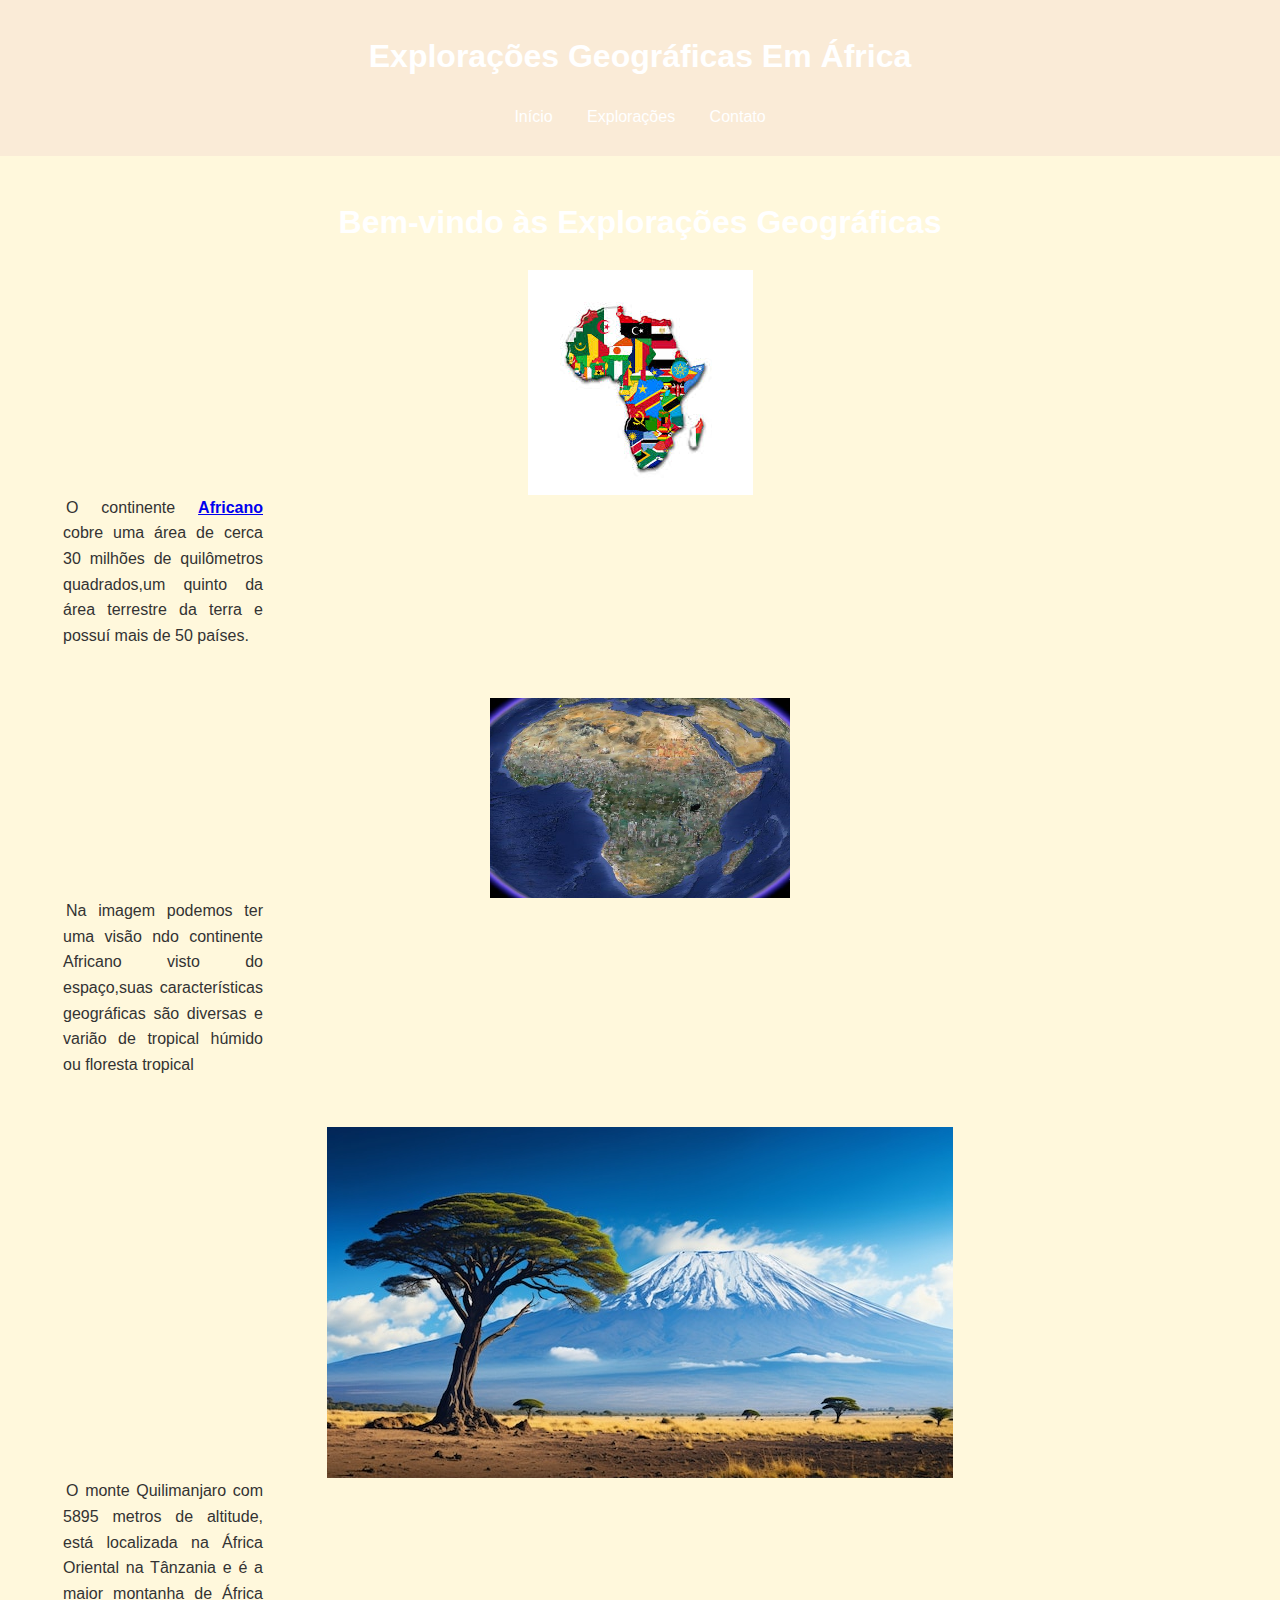
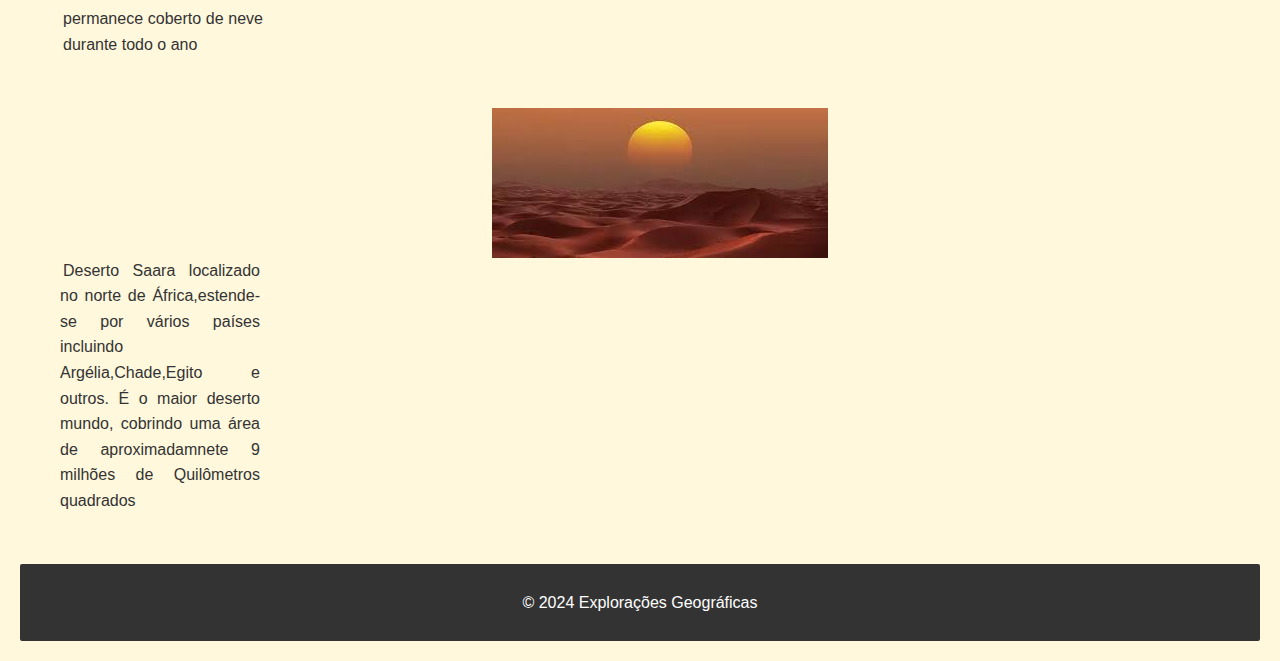
<file: index.html>
<!DOCTYPE html>
<html lang="pt">
<head>
    <meta charset="UTF-8">
    <meta name="viewport" content="width=device-width, initial-scale=1.0">
    <title>Explorações Geográficas Em África</title>
    <link rel="shortcut icon" href="favicon.ico" type="image/x-icon">
    <link rel="stylesheet" href="styles.css">
</head>
<body>
    <header>
        <h1>Explorações Geográficas Em África</h1>
        <nav>
            <ul>
                <li><a href="index.html">Início</a></li>
                <li><a href="exploracoes.html">Explorações</a></li>
                <li><a href="929121797">Contato</a></li>
            </ul>
        </nav>
    </header>
    <main>
        <section id="home">
            <h1>Bem-vindo às Explorações Geográficas</h1>
        </section>
        
    <div class="terra">
        <img src="images (4).jpeg" alt="África com seus 54 países" title="foto de África mostrando a divisão dos países no continente AFRICANO">
        <article>O continente <strong><a href="https://pt.wikipedia.org/wiki/%C3%81frica">Africano</a></strong> cobre uma área de cerca 30 milhões de quilômetros quadrados,um quinto da área terrestre da terra e possuí mais de 50 países.</article>
        <img src="image1.png" alt="Foto da África no planeta Terra" title="Foto da África no planeta terra" width="300" height="200" id="africa">
        <article id="fica">Na imagem podemos ter uma visão ndo continente Africano visto do espaço,suas características geográficas são diversas e varião de tropical húmido ou floresta tropical</article>
    </div>
    <div class="terra" >
        <a href="belas-paisagens-vulcanicas_23-2150787902.jpg" target="_blank"><img src="belas-paisagens-vulcanicas_23-2150787902.jpg" alt="Foto do monte Quilimanjaro" title="foto do monte Quilimanjaro" class="foto"></a>
        <article>O monte Quilimanjaro com 5895 metros de altitude, está localizada na África Oriental na Tânzania e é a maior montanha de África permanece coberto de neve durante todo o ano</article>
    </div>
    <div class="terra">
        <a href="images (7).jpeg" target="_blank"><img src="images (7).jpeg" alt="Vista do deserto do Saara" title="Foto do pôr do Sol no Deserto do Saara" class="angola"></a>
        <article class="angola">Deserto Saara localizado no norte de África,estende-se por vários países incluindo Argélia,Chade,Egito e outros. É o maior deserto mundo, cobrindo uma área de aproximadamnete 9 milhões de Quilômetros quadrados</article>
    </div>
    <footer>
        <p>&copy; 2024 Explorações Geográficas</p>
    </footer>
    <script src="script.js"></script>
</body>
</html>
</file>
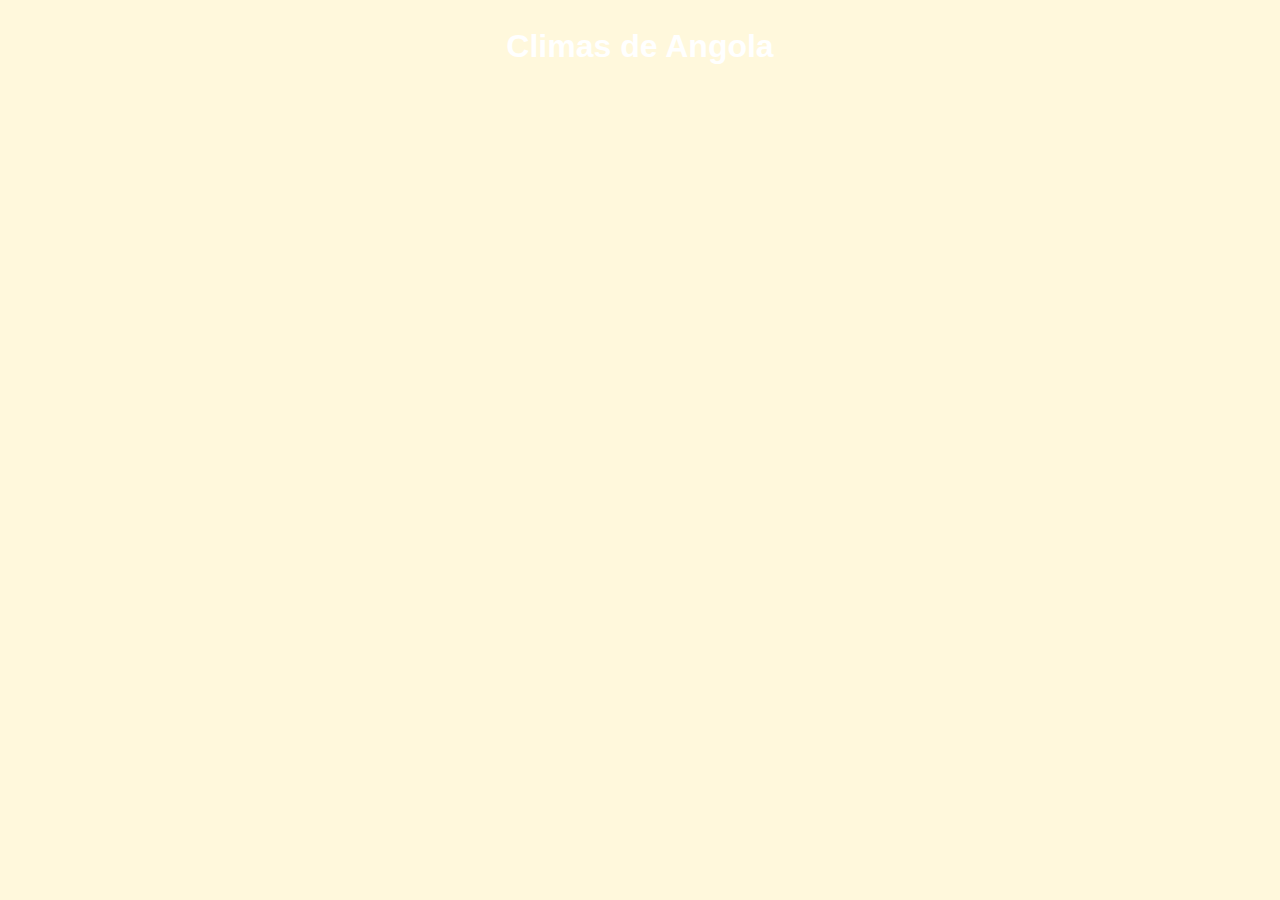
<file: climaangola.html>
<!DOCTYPE html>
<html lang="pt-br">
<head>
    <meta charset="UTF-8">
    <meta name="viewport" content="width=device-width, initial-scale=1.0">
    <title>Clima em Angola</title>
    <link rel="stylesheet" href="styles.css">
</head>
<body>
    <h1>Climas de Angola</h1>
</body>
</html>
</file>
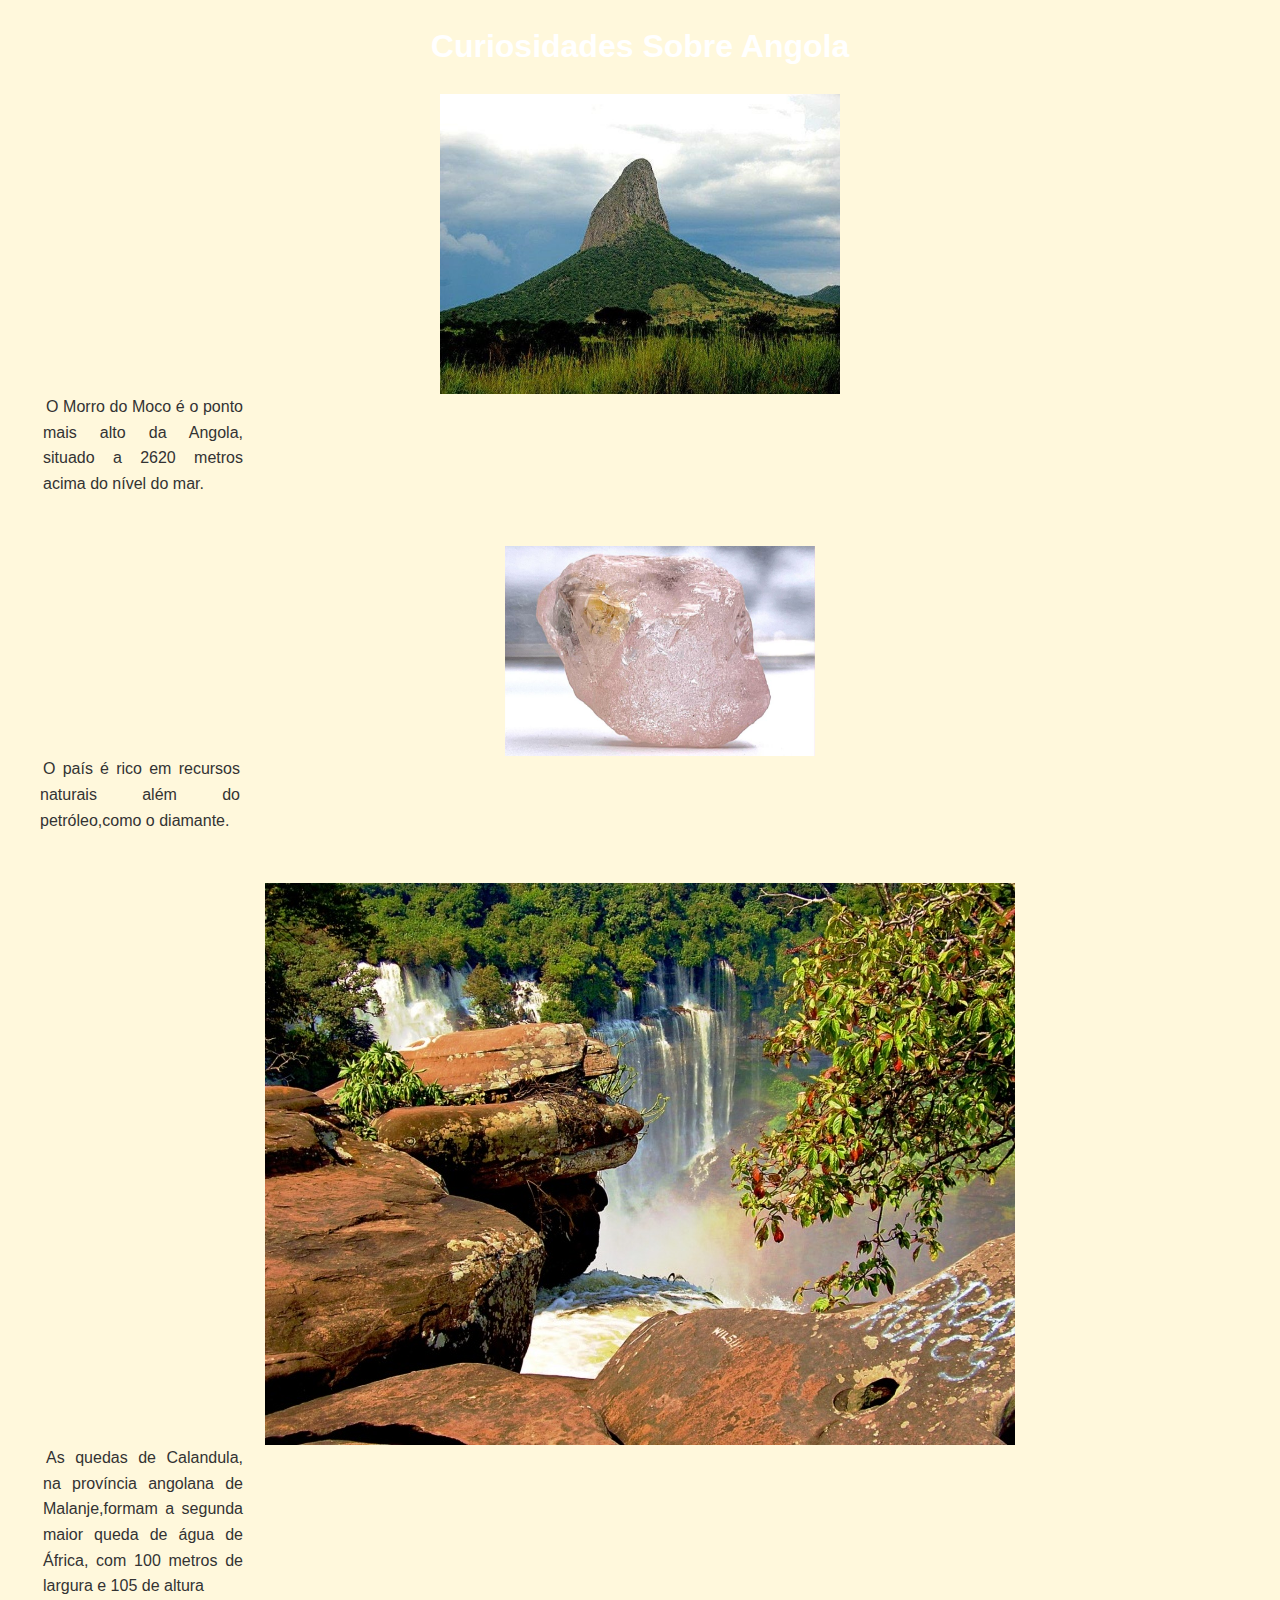
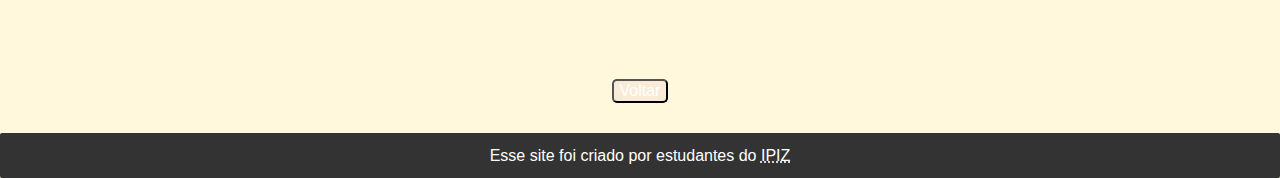
<file: curiosidades.html>
<!DOCTYPE html>
<html lang="pt-br">
<head>
    <meta charset="UTF-8">
    <meta name="viewport" content="width=device-width, initial-scale=1.0">
    <title>Curiosidades Sobre Angola</title>
    <link rel="stylesheet" href="styles.css">
</head>
<body>
    <div class="terra">
        <h1>Curiosidades Sobre Angola</h1>
        <a href="4cec3d5c8cc27ec76a29.jpg" target="_blank"><img src="4cec3d5c8cc27ec76a29.jpg" alt="Morro do Moco" title="Foto do Morro do Moco" width="400" height="300"></a>
        <article>O Morro do Moco é o ponto mais alto da Angola, situado a 2620 metros acima do nível do mar.</article>
        <a href="1024.jpg" target="_blank"><img src="1024.jpg" alt="Diamante Lulu Rose" title="Com 170 Quilates, esse pode ser o maior diamante Rosa encontrado." width="310" height="210" class="angola"></a>
        <article class="angola">O país é rico em recursos naturais além do petróleo,como o diamante.</article>
        <a href="5954309_orig.jpg" target="_blank"><img src="5954309_orig.jpg" alt="Foto das quedas de Calandula" title="Foto das Quedas de Kalandula"></a>
        <article>As quedas de Calandula, na província angolana de Malanje,formam a segunda maior queda de água de África, com 100 metros de largura e 105 de altura</article>
    </div>
    <button class="botao" onclick="window.location.href='index.html'">Voltar</button>
    <footer>Esse site foi criado por estudantes do <abbr title="Instituto Politécnico Industrial Do Zango">IPIZ</abbr> </footer>
</body>
</html>
</file>
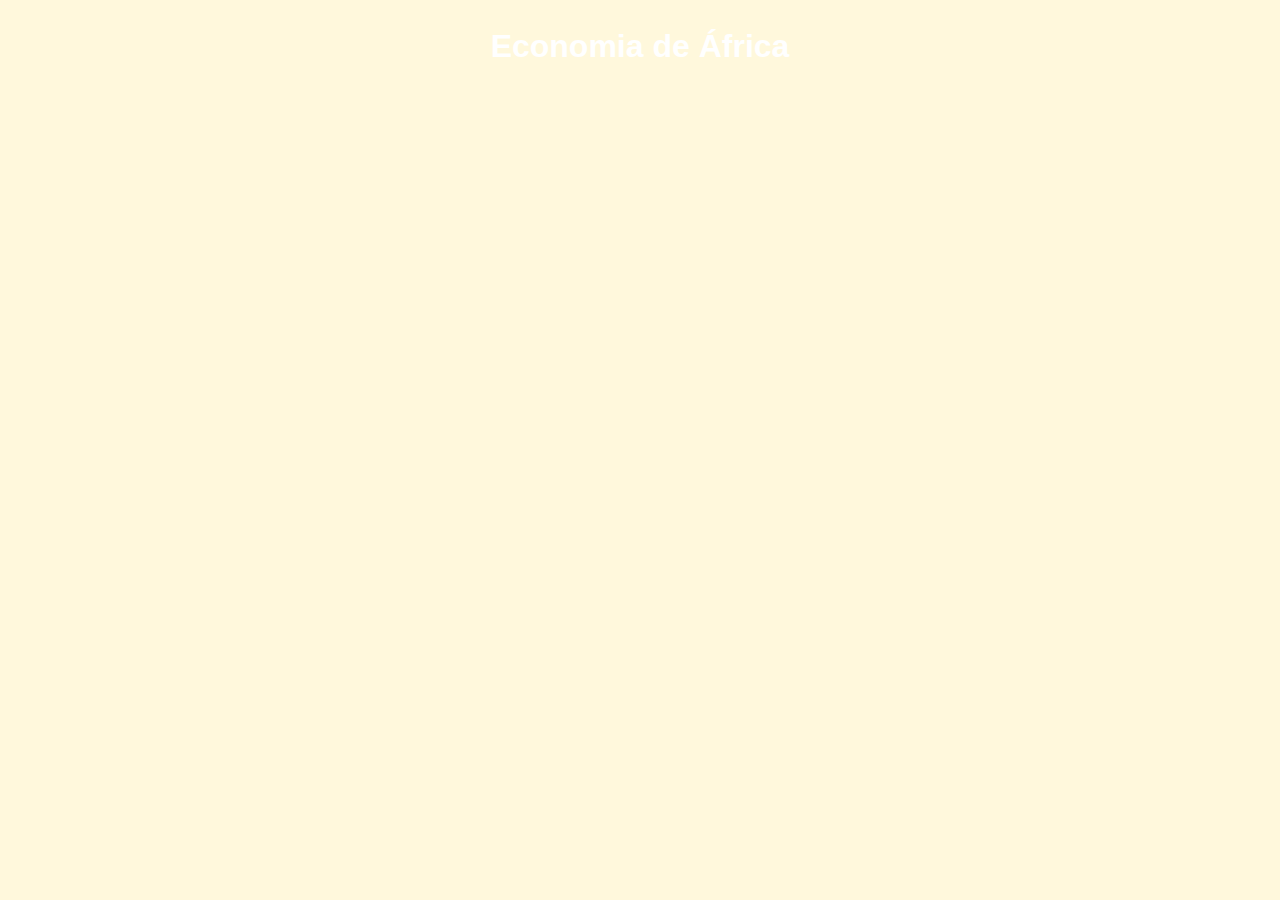
<file: economia.html>
<!DOCTYPE html>
<html lang="pt-br">
<head>
    <meta charset="UTF-8">
    <meta name="viewport" content="width=device-width, initial-scale=1.0">
    <title>Economia de África</title>
    <link rel="stylesheet" href="styles.css">
</head>
<body>
    <H1>Economia de África</H1>
</body>
</html>
</file>
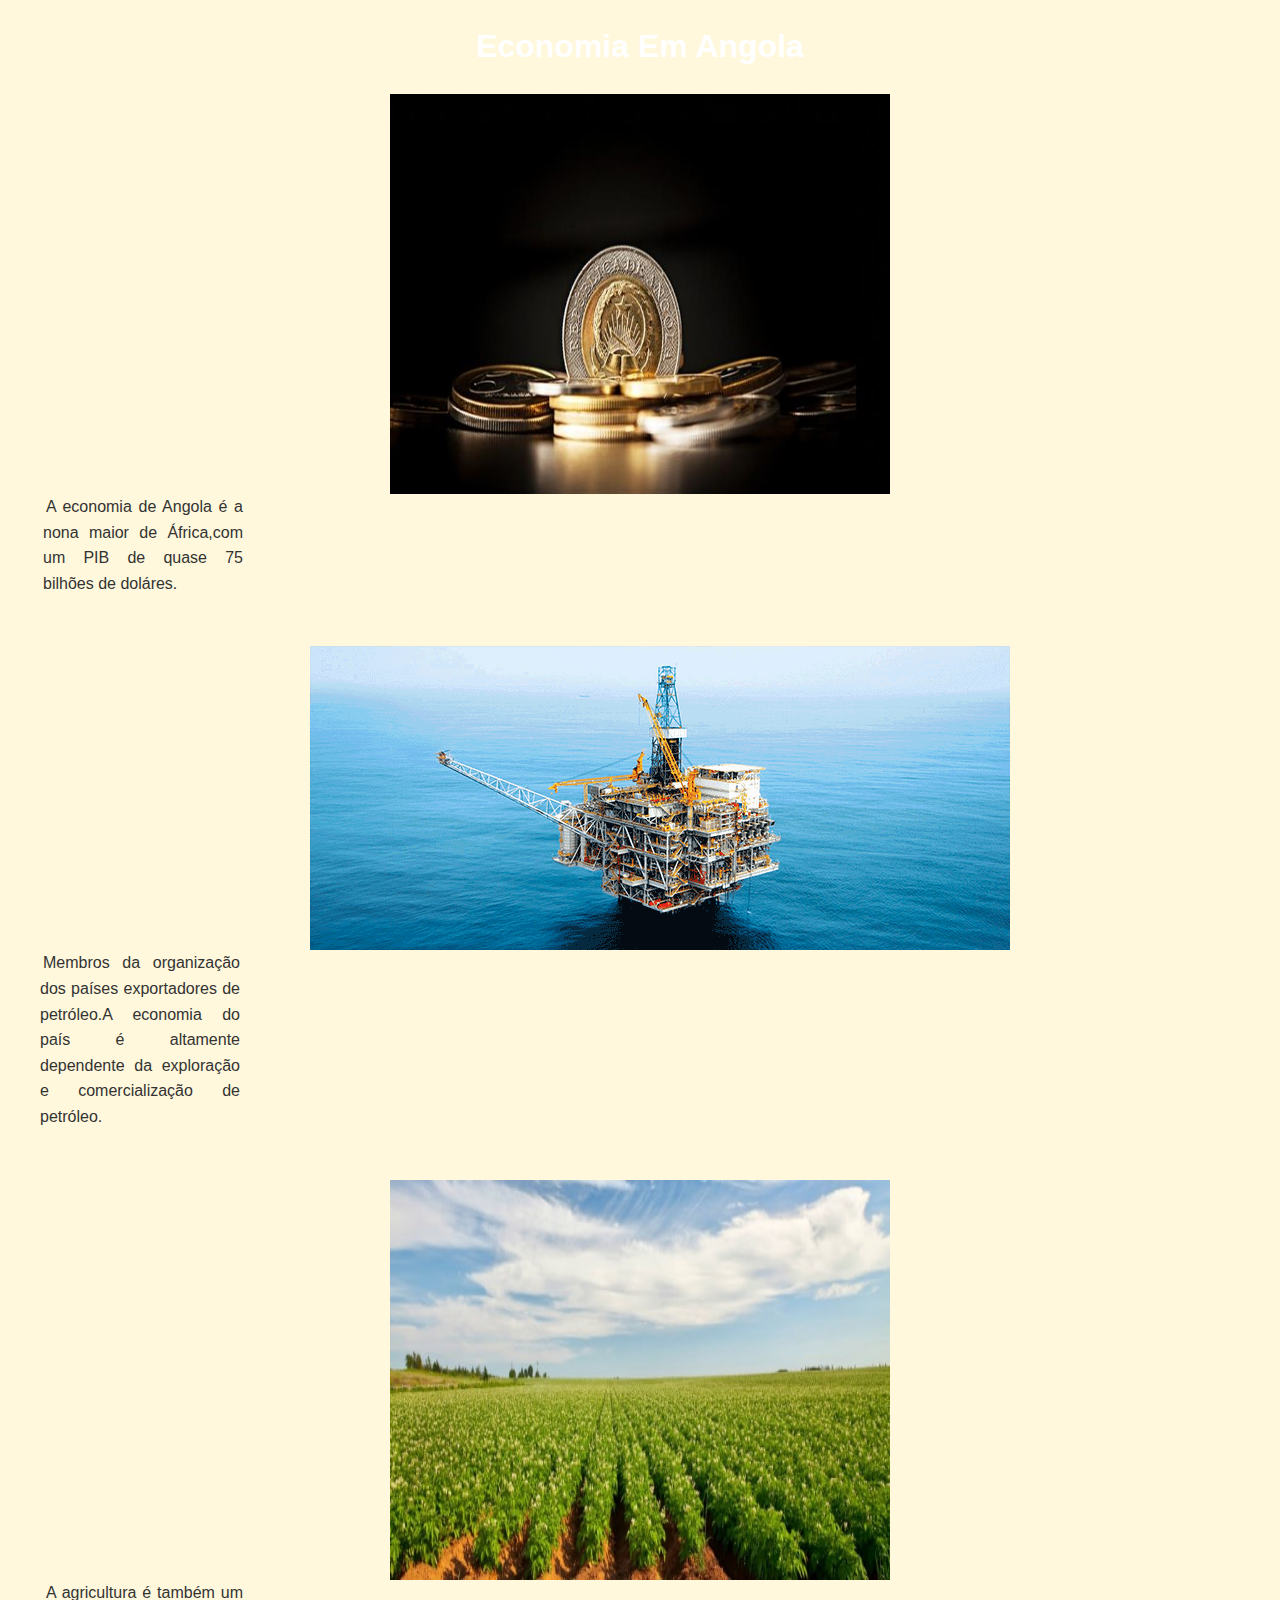
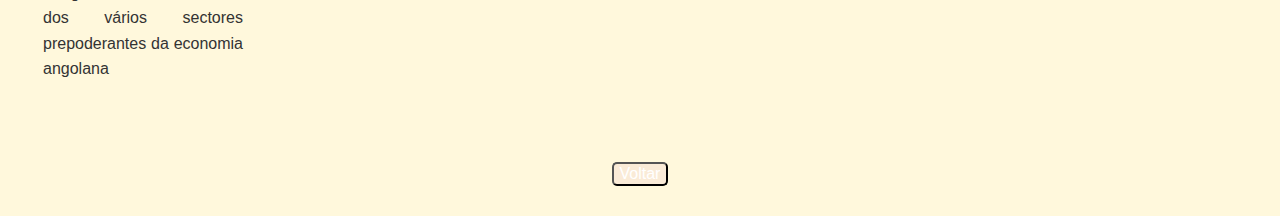
<file: economiaangola.html>
<!DOCTYPE html>
<html lang="en">
<head>
    <meta charset="UTF-8">
    <meta name="viewport" content="width=device-width, initial-scale=1.0">
    <title>Economia de Angola</title>
    <link rel="stylesheet" href="styles.css">
</head>
<body>
    <div class="terra">
        <h1>Economia Em Angola</h1>
        <a href="image.jpeg" target="_blank"><img src="image.jpeg" alt="Imagem da moeda ultilizada em Angola" title="Foto da moeda utilizada em Angola" width="500" height="400"></a>
        <article>A economia de Angola é a nona maior de África,com um PIB de quase 75 bilhões de doláres.</article>
        <a href="Resumo_Anual_02.png" target="_blank"><img src="Resumo_Anual_02.png" alt="Foto da extração d petróleo em Angola" title="Foto da extração de petróleo em Angola" class="angola"></a>
        <article class="angola">Membros da organização dos países exportadores de petróleo.A economia do país é altamente dependente da exploração e comercialização de petróleo. </article>
        <a href="agricultura-Vida-Rural-2-810x298.jpg" target="_blank"><img src="agricultura-Vida-Rural-2-810x298.jpg" alt="Agricultura em Angola" title="Agricultura em Angola" width="500" height="400"></a>
        <article>A agricultura é também um dos vários sectores prepoderantes da economia angolana</article>
    </div>
    <button class="botao" onclick="window.location.href='index.html'">Voltar</button> 
</body>
</html>
</file>
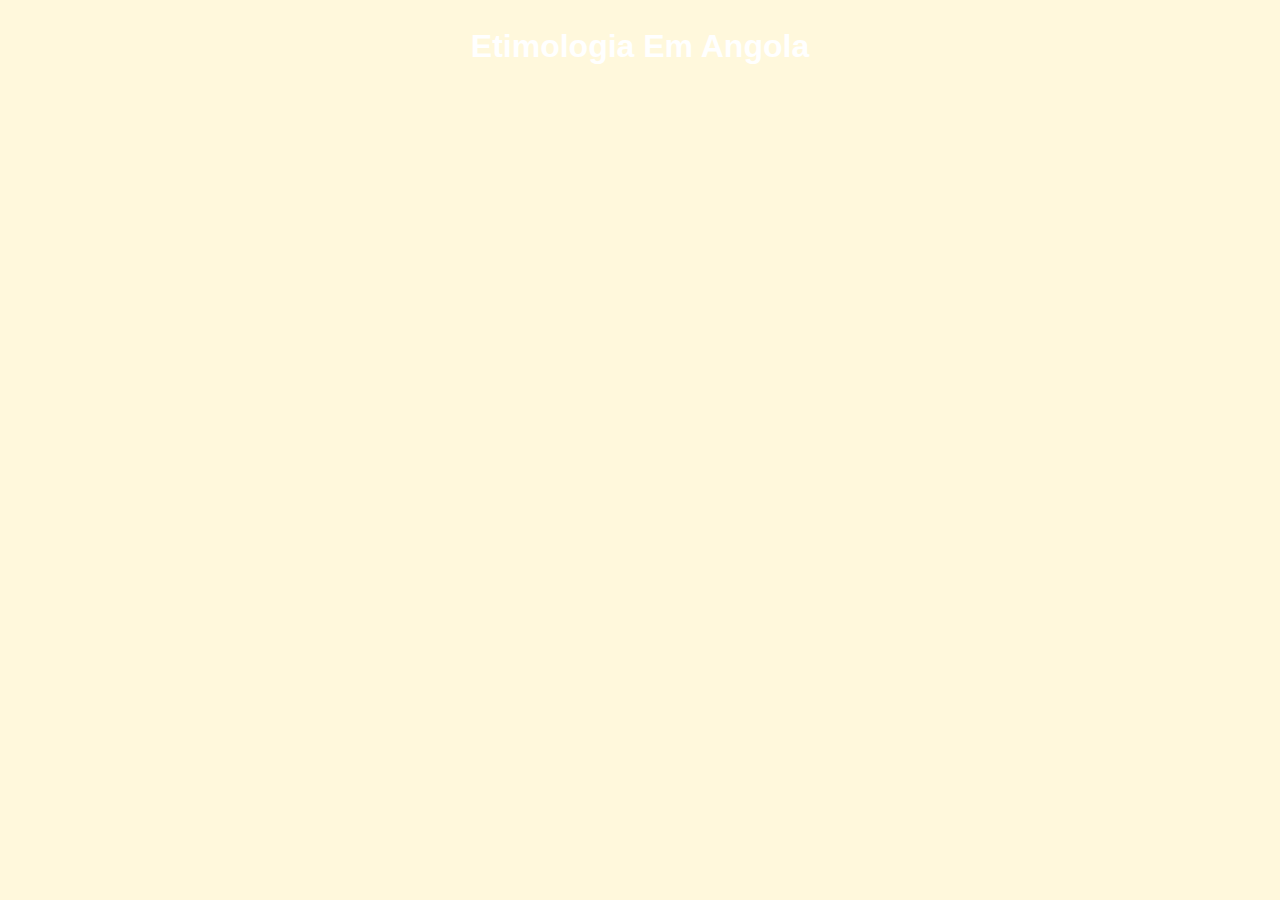
<file: etimologia.html>
<!DOCTYPE html>
<html lang="pt-br">
<head>
    <meta charset="UTF-8">
    <meta name="viewport" content="width=device-width, initial-scale=1.0">
    <title>Etimologia de Angola</title>
    <link rel="stylesheet" href="styles.css">
</head>
<body>
    <h1>Etimologia Em Angola</h1>
</body>
</html>
</file>
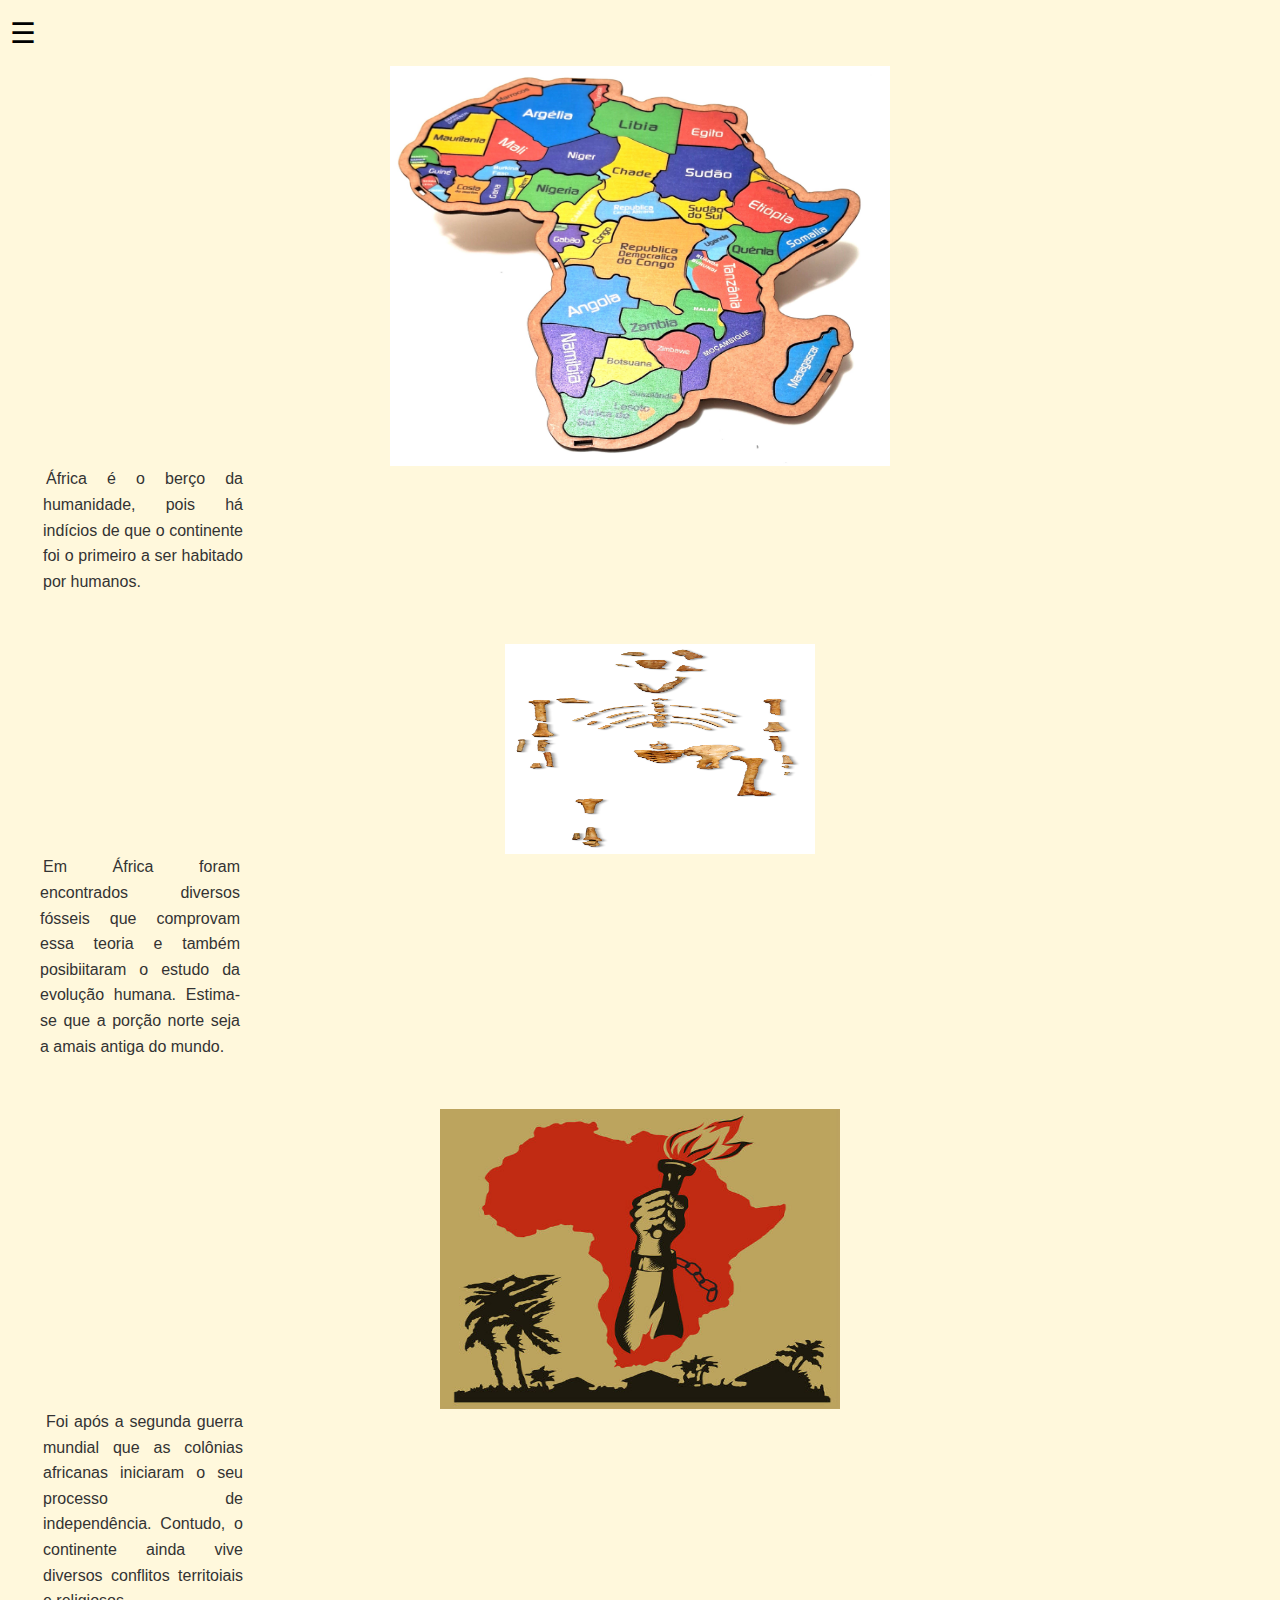
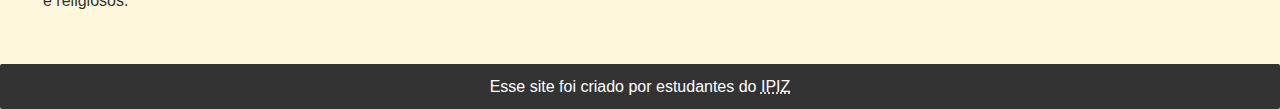
<file: exploracoes.html>
<!DOCTYPE html>
<html lang="pt-br">
<head>
    <meta charset="UTF-8">
    <meta name="viewport" content="width=device-width, initial-scale=1.0">
    <title>Explorações</title>
    <link rel="stylesheet" href="styles.css">
</head>
<style>
body{
    font-family: Arial,sans-serif;
    margin: 0;
    padding: 0;
}
.menu-container{
    position: relative;
}
.menu-icon{
    font-size: 29px;
    cursor: pointer;
    padding: 10px;
}
.menu{
    display: none;
    background-color: #333;
    position: absolute;
    top: 50px;
    left: 10px;
    width: 200px;
    border-radius: 5px;
    z-index: 100;
}
.menu li{
    border-bottom: 1px solid #444;
}
.menu li:last-child{
    border-bottom: none;
}
.menu a{
    color: lightgrey;
    text-decoration: none;
    display: block;
    padding: 10px;
}
.menu a:hover{
    background-color: white;
}

</style>
<body>
    <div class="menu-container">
        <div class="menu-icon" onclick="toggleMenu()">
            &#9776;
        </div>
        <nav class="menu">
            <ul>
                <li><a href="index.html">Home</a></li>
                <li><a href="exploracoes.html">Explorações</a></li>
                <li><a href="populacaoidiomas.html">População e Idiomas</a></li>
                <li><a href="relevo.html">Relevo de África</a></li>
                <li><a href="clima.html">Clima de África</a></li>
                <li><a href="regiao.html">Regiões de África</a></li>
                <li><a href="exploracoesemangola.html">Explorações Geográficas Em Angola</a></li>
                <li><a href="economiaangola.html">Economia de Angola</a></li>
                <li><a href="exploradoes.html">Principais Exploradores</a></li>
                <li><a href="curiosidades.html">Curiosidades Sobre Angola</a></li>
            </ul>
  
        </div>
    <div class="terra">
        <a href="mapa--frica1-k1k6dohipk.jpg" target="_blank"><img src="mapa--frica1-k1k6dohipk.jpg" alt="Mapa de África" title="mapa de África depois da divisão arbitrária,na conferência de Berlim,que iniciou em 1884 e só terminou no ano seguinte participaram nela 18 países em que na qual 13 são países europeus,Turquía e Estados Unidos" width="500" height="400"></a>
        <article>África é o berço da humanidade, pois há indícios de que o continente foi o primeiro a ser habitado por humanos.</article>
        <a href="Reconstruction_of_the_fossil_skeleton_of__Lucy__the_Australopithecus_afarensis.jpg" target="_blank"><img src="Reconstruction_of_the_fossil_skeleton_of__Lucy__the_Australopithecus_afarensis.jpg" alt="Foto dos ossos de Lucy" title="Semelhante ao macaco da espécie Australopithecus afaransis, Lucy viveu em África há mais de três milhões de anos. Foi desenterrado na Etiópia em 1974. Estava 40% completo e com 47 dos 207 ossos intactos." width="310" height="210" class="angola"></a>
        <article class="angola">Em África foram encontrados diversos fósseis que comprovam essa teoria e também posibiitaram o estudo da evolução humana. Estima-se que a porção norte seja a amais antiga do mundo.</article>
        <a href="com-chegada-dos-europeus-movimentos-resistencia-surgiram-em-diversas-partes-continente-africano-598346b4af4b2.jpg"><img src="com-chegada-dos-europeus-movimentos-resistencia-surgiram-em-diversas-partes-continente-africano-598346b4af4b2.jpg" alt="Foto da libertação de África" title="Foto da libertação de África" width="400" height="300" class="foto"></a>
        <article>Foi após a segunda guerra mundial que as colônias africanas iniciaram o seu processo de independência. Contudo, o continente ainda vive diversos conflitos territoiais e religiosos.</article>
    </div>
    <footer>Esse site foi criado por estudantes do <abbr title="Instituto Politécnico Industrial Do Zango">IPIZ</abbr> </footer>
     <script src="script.js"></script>
</body>
</html>
</file>
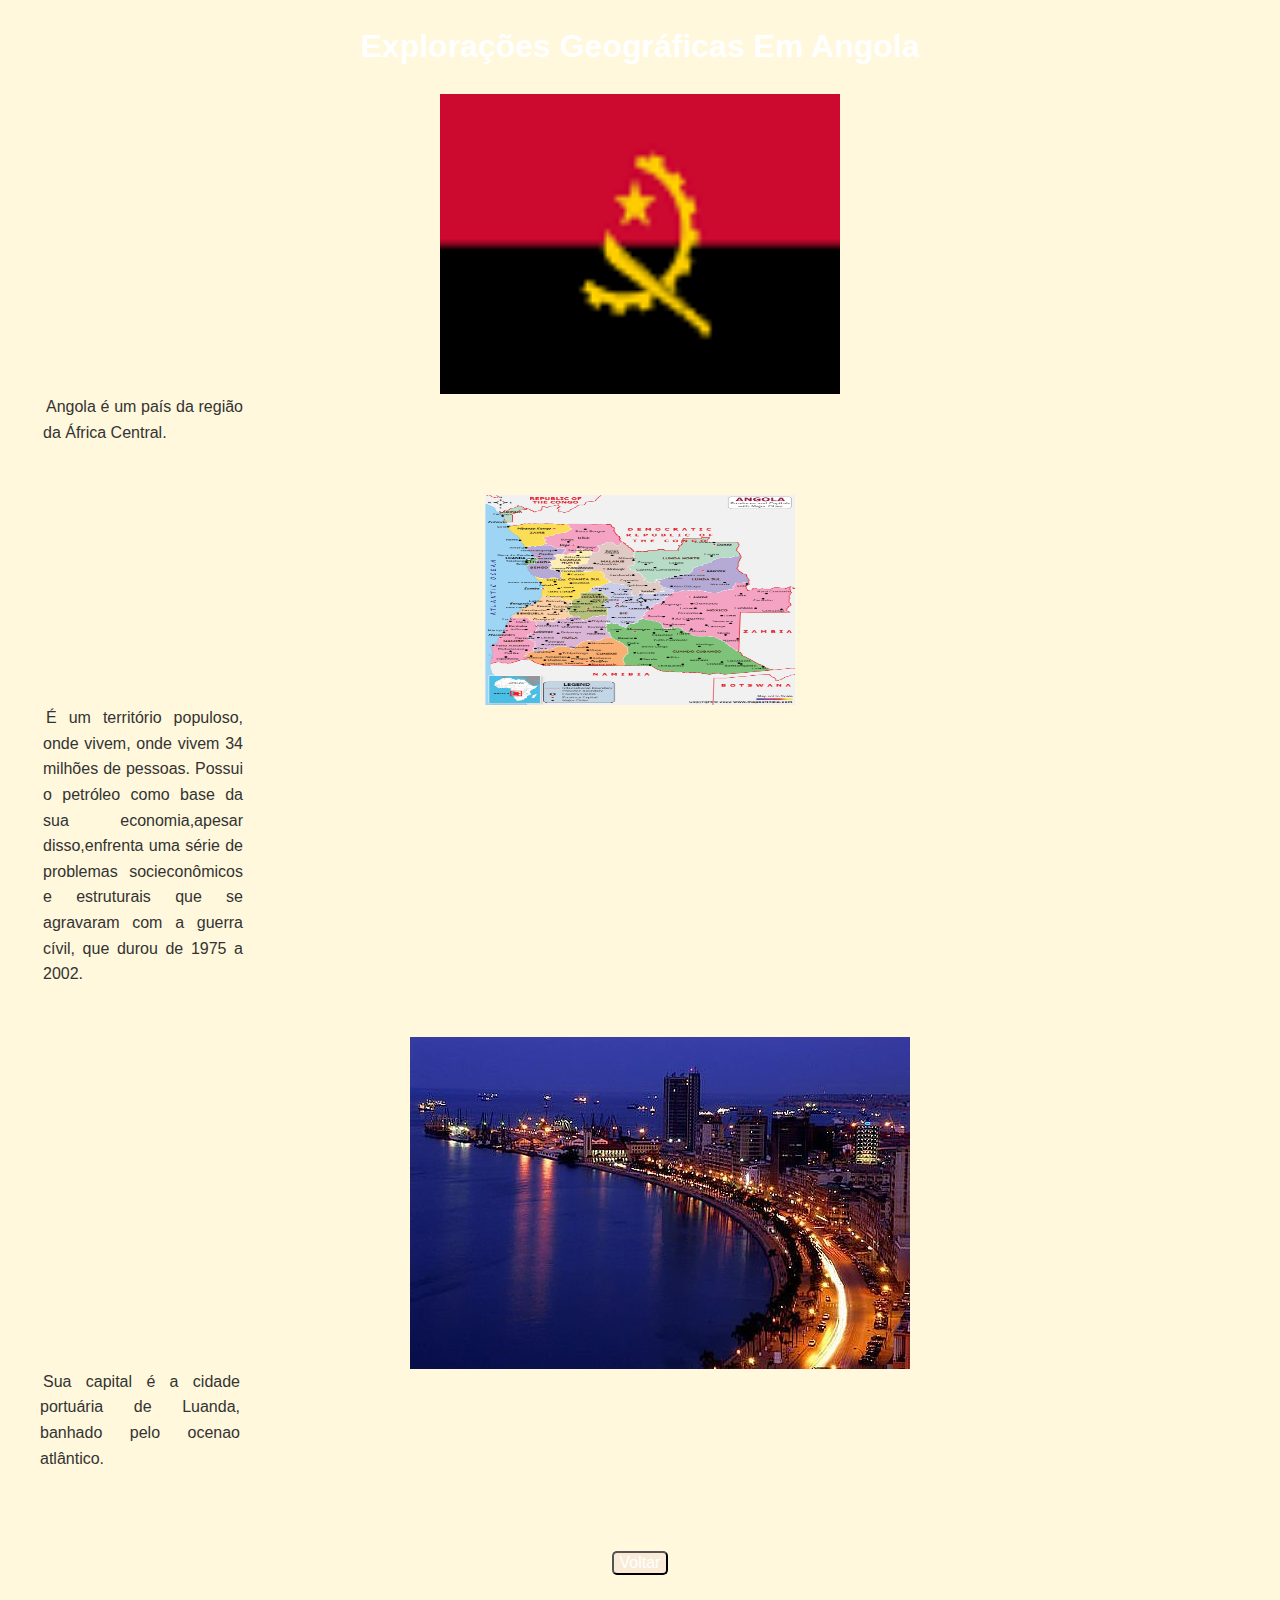
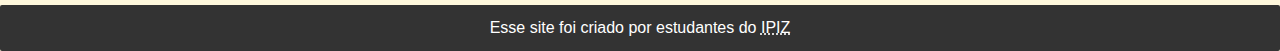
<file: exploracoesemangola.html>
<!DOCTYPE html>
<html lang="pt-br">
<head>
    <meta charset="UTF-8">
    <meta name="viewport" content="width=device-width, initial-scale=1.0">
    <title>Explorações Geográficas Em Angola</title>
    <link rel="stylesheet" href="styles.css">
</head>
<body>
    <h1>
        Explorações Geográficas Em Angola
    </h1>
    <div class="terra">
        <a href="download (1).png" target="_blank"><img src="download (1).png" alt="Bandeira de Angola" title="Imagem da bandeira de Angola" width="400" height="300"></a>
        <article>Angola é um país da região da África Central. </article>
        <a href="angola-provinces-and-capital-map.jpg" target="_blank"><img src="angola-provinces-and-capital-map.jpg" alt="mapa de Angola e suas capitais" title="Mapa de Angoal e suas capitais" width="310" height="210"  id="angola"></a>
        <article id="angola">É um território populoso, onde vivem, onde vivem 34 milhões de pessoas. Possui o petróleo como base da sua economia,apesar disso,enfrenta uma série de problemas socieconômicos e estruturais que se agravaram com a guerra cívil, que durou de 1975 a 2002. </article>
        <a href="luanda.jpg" target="_blank"><img src="luanda.jpg" alt="Vista de Luanda" title="Foto da cidade de Luanda" class="angola"></a>
        <article class="angola">Sua capital é a cidade portuária de Luanda, banhado pelo ocenao atlântico.</article>
    </div>
    <button class="botao" onclick="window.location.href='index.html'">Voltar</button>
    <footer>Esse site foi criado por estudantes do <abbr title="Instituto Politécnico Industrial Do Zango">IPIZ</abbr> </footer>
</body>
</html>
</file>
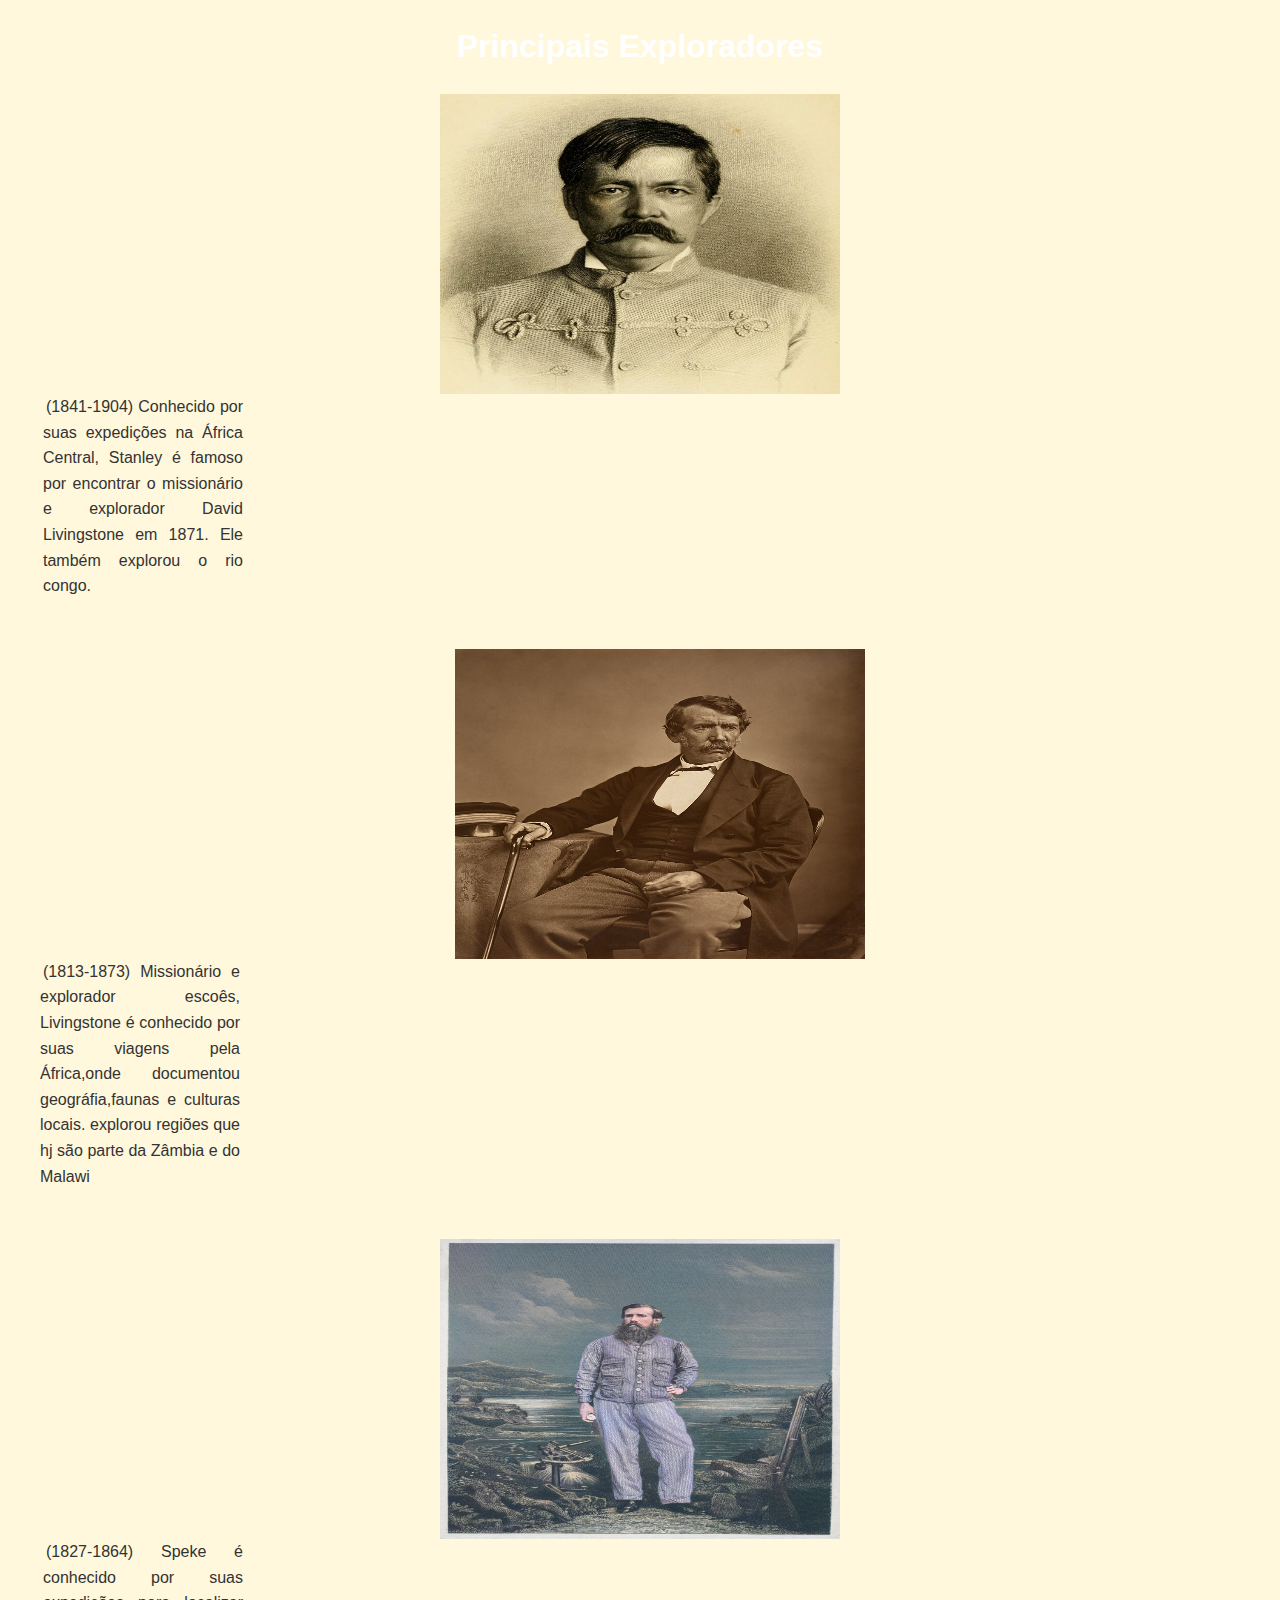
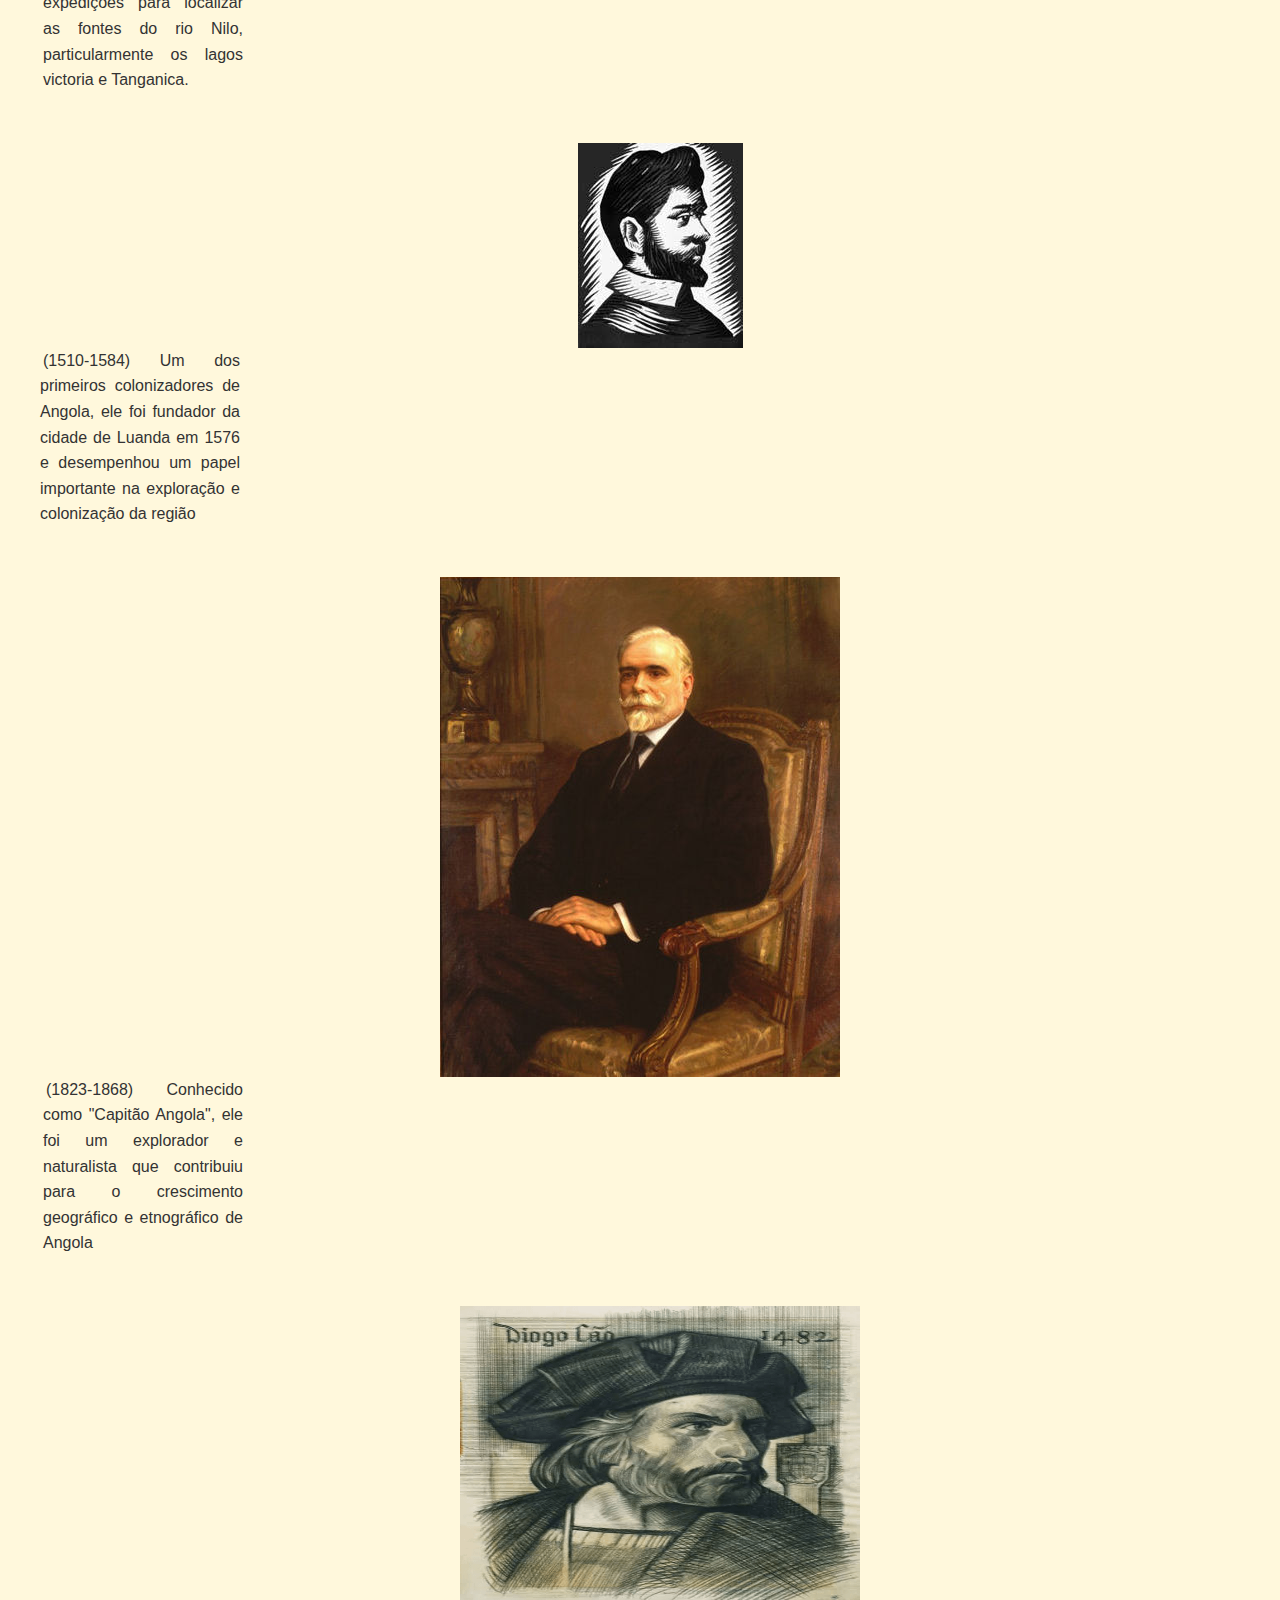
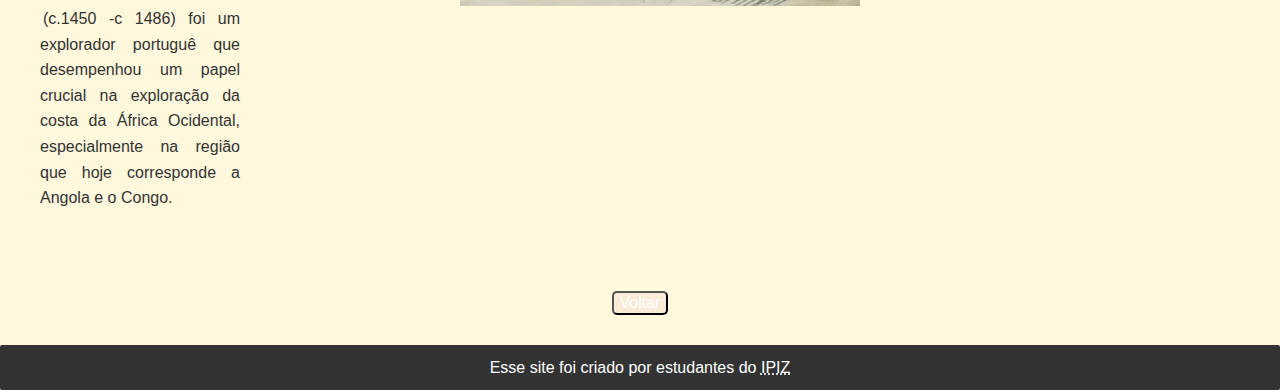
<file: exploradoes.html>
<!DOCTYPE html>
<html lang="pt-br">
<head>
    <meta charset="UTF-8">
    <meta name="viewport" content="width=device-width, initial-scale=1.0">
    <title>Principais Exploradores</title>
    <link rel="stylesheet" href="styles.css">
</head>
<body>
    <div class="terra">
        <h1>Principais Exploradores</h1>
        <a href="8225027584_cb4fb67a1c_o.jpg" target="_blank"><img src="8225027584_cb4fb67a1c_o.jpg" alt="Foto de Henry Morton Stanley" title="Retrato de Henry Morton Stanley" width="400" height="300"></a>
        <article>(1841-1904) Conhecido por suas expedições na África Central, Stanley é famoso por encontrar o missionário e explorador David Livingstone em 1871. Ele também explorou o rio congo.</article>
        <a href="David_Livingstone_by_Thomas_Annan.jpg" target="_blank"><img src="David_Livingstone_by_Thomas_Annan.jpg" alt="Retrato de David Livingstone" title="Retrato de David Livingstone"  width="410" height="310" class="angola"></a>
        <article class="angola">(1813-1873) Missionário e explorador escoês, Livingstone é conhecido por suas viagens pela África,onde documentou geográfia,faunas e culturas locais. explorou regiões que hj são parte da Zâmbia e do Malawi</article>
        <a href="Speke.jpeg" target="_blank"><img src="Speke.jpeg" alt="Retrato de Johm Speke" width="400" height="300"></a>
        <article>(1827-1864) Speke é conhecido por suas expedições para localizar as fontes do rio Nilo, particularmente os lagos victoria e Tanganica.</article>
        <a href="download.jpeg" target="_blank"><img src="download.jpeg" alt="Retrato de Paulo Dias de Novais" title="Retrato de Paulo Dias De Novais" class="angola"></a>
        <article class="angola">(1510-1584) Um dos primeiros colonizadores de Angola, ele foi fundador da cidade de Luanda em 1576 e desempenhou um papel importante na exploração e colonização da região</article>
        <a href="06_antonio_jose_de_almeida.jpg" target="_blank"><img src="06_antonio_jose_de_almeida.jpg" alt="Retrato de alguém" title="Retrato de António Melo"></a>
        <article>(1823-1868) Conhecido como "Capitão Angola", ele foi um explorador e naturalista que contribuiu para o crescimento geográfico e etnográfico de Angola</article>
        <a href="diogo-cao-portuguese-explorer-finds-the-mouth-of-the-congo-v0-khaa3puez9ab1.png" target="_blank"><img src="diogo-cao-portuguese-explorer-finds-the-mouth-of-the-congo-v0-khaa3puez9ab1.png" alt="Retrato de Diogo Cão" title="Retrato de Diogo Cão" width="400" height="300" class="angola"></a>
        <article class="angola">(c.1450 -c 1486) foi um explorador portuguê que desempenhou um papel crucial na exploração da costa da África Ocidental, especialmente na região que hoje corresponde a Angola e o Congo.</article>
    </div>
    <button class="botao" onclick="window.location.href='index.html'">Voltar</button>
    <footer>Esse site foi criado por estudantes do <abbr title="Instituto Politécnico Industrial Do Zango">IPIZ</abbr> </footer>
</body>
</html>
</file>
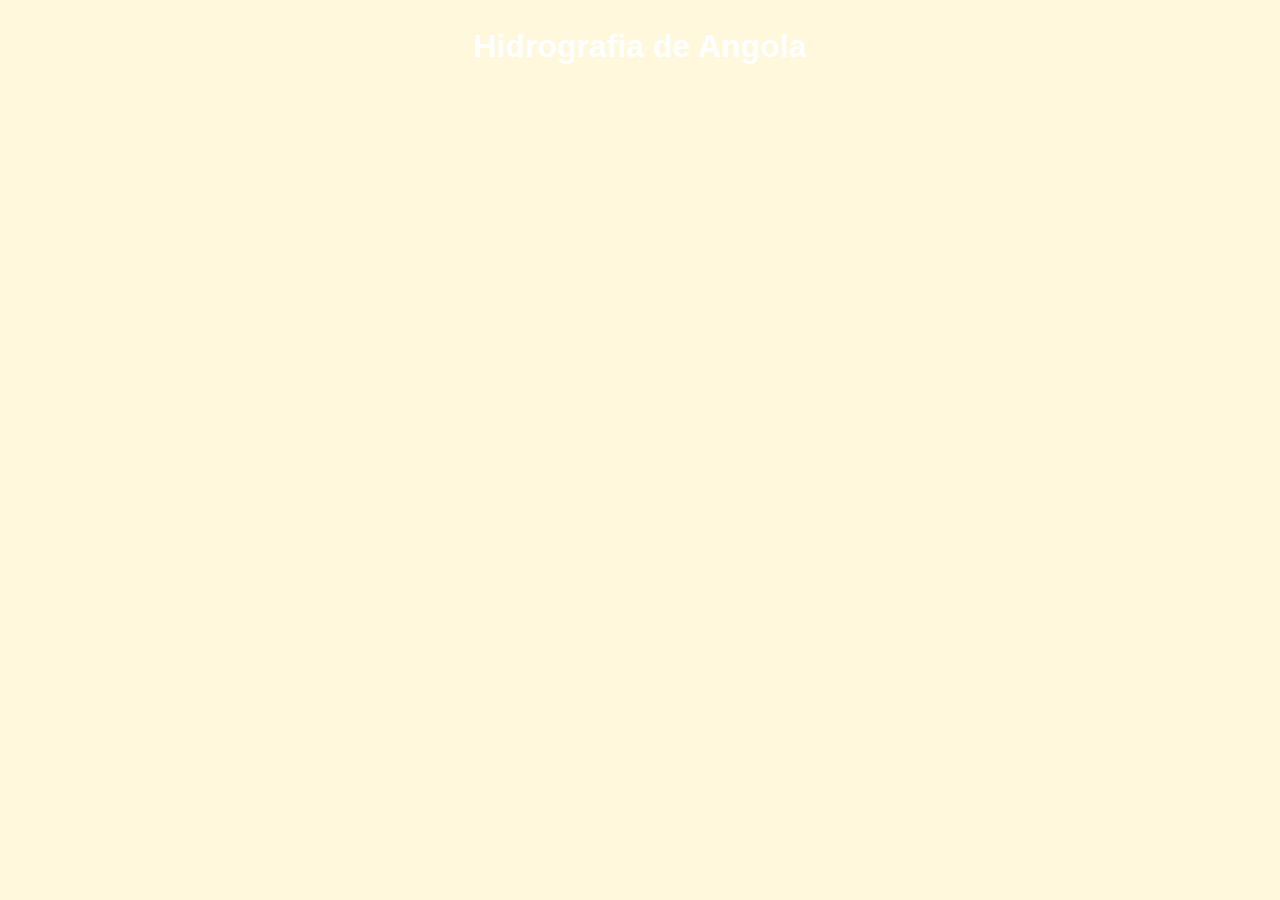
<file: hidrografia.html>
<!DOCTYPE html>
<html lang="pt-br">
<head>
    <meta charset="UTF-8">
    <meta name="viewport" content="width=device-width, initial-scale=1.0">
    <title>Hidrografia de Angola</title>
    <link rel="stylesheet" href="styles.css">
</head>
<body>
    <h1>Hidrografia de Angola</h1>
</body>
</html>
</file>
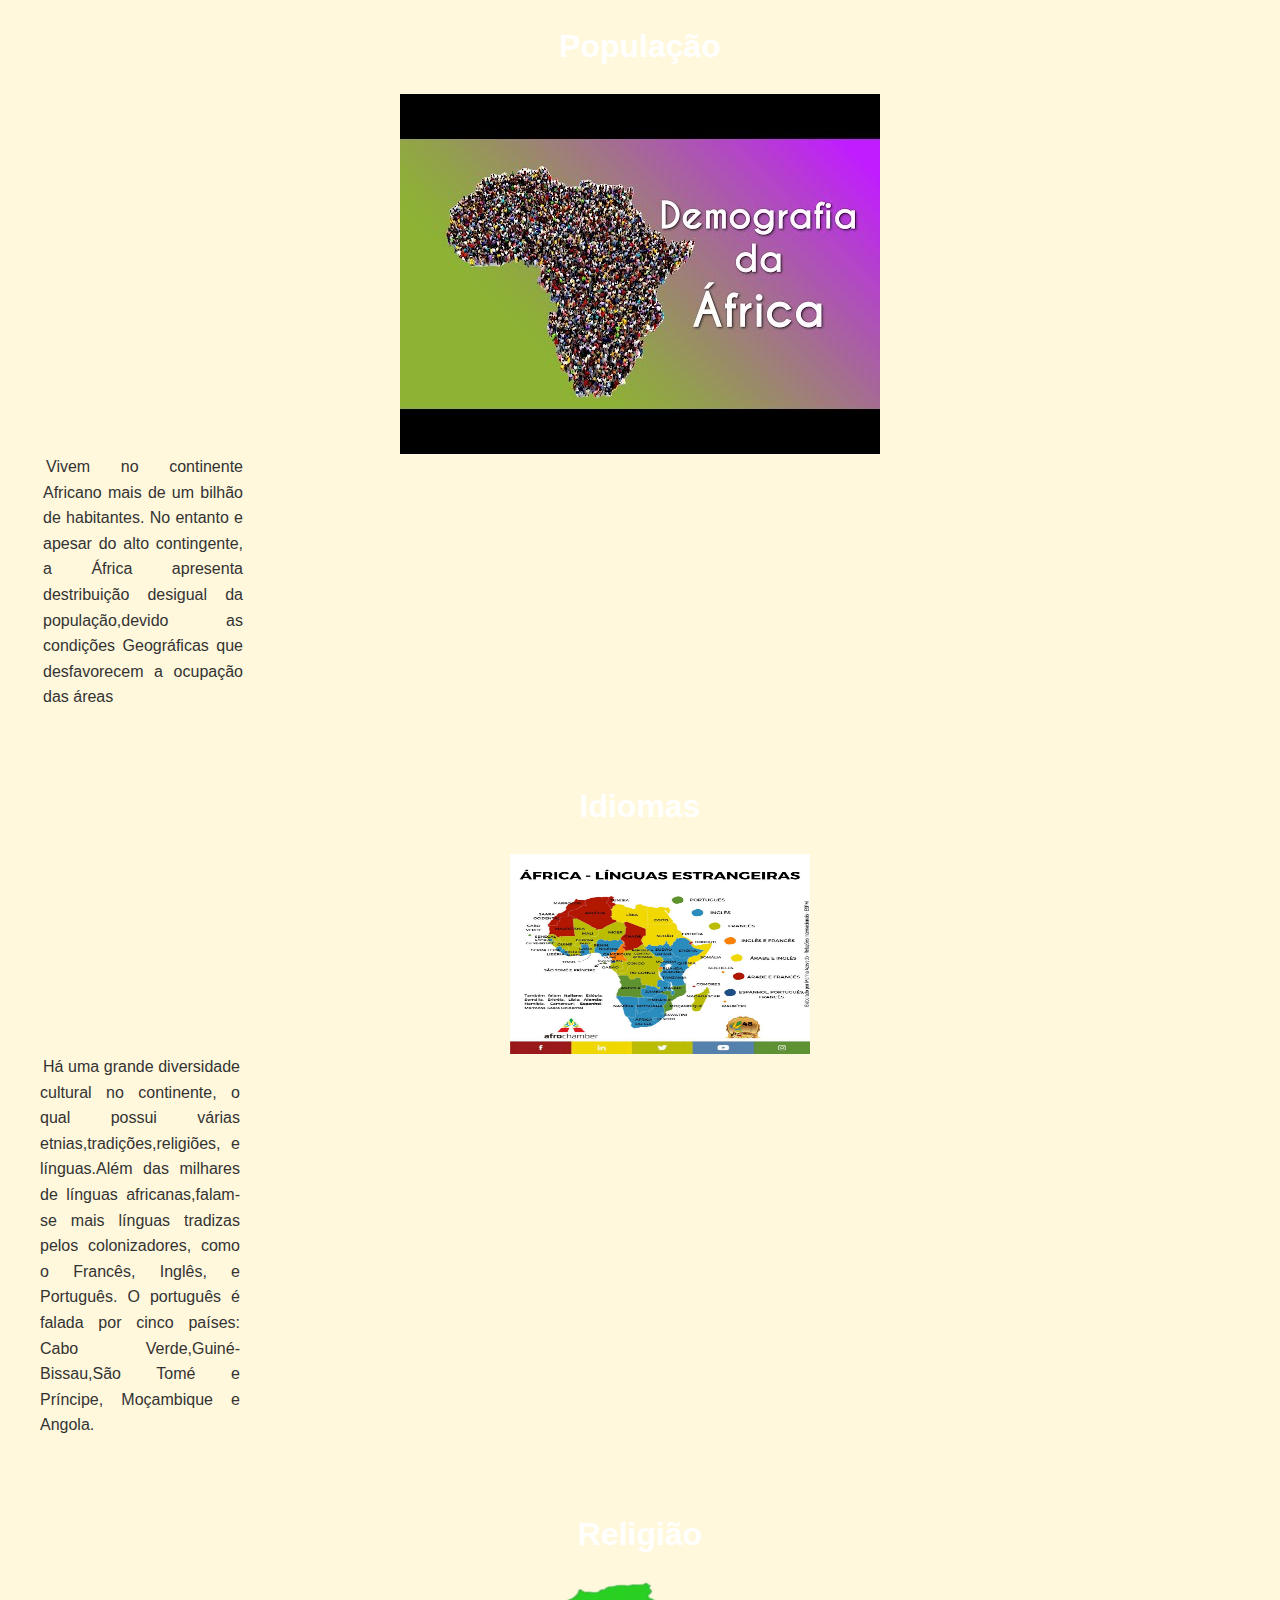
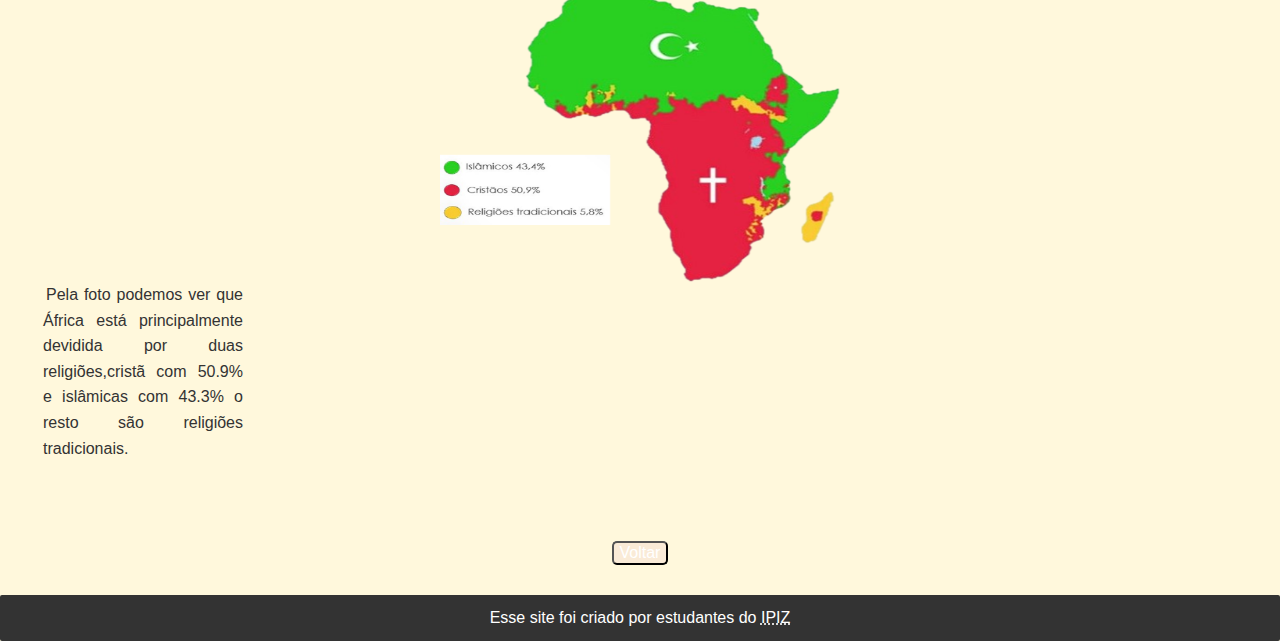
<file: populacaoidiomas.html>
<!DOCTYPE html>
<html lang="pt-br">
<head>
    <meta charset="UTF-8">
    <meta name="viewport" content="width=device-width, initial-scale=1.0">
    <title>População e Idiomas</title>
    <link rel="stylesheet" href="styles.css">
</head>

<body>
    <h1>População</h1>
    <div class="terra">
        <a href="0.jpg" target="_blank"><img src="0.jpg" alt="Foto de África feita pela população que nela abita" title="Foto de África feita pela população que nela abita"></a>
        <article>Vivem no continente Africano mais de um bilhão de habitantes. No entanto e apesar do alto contingente, a África apresenta destribuição desigual da população,devido as condições Geográficas que desfavorecem a ocupação das áreas</article>
        <h1>Idiomas</h1>
        <a href="EwtDO-MWgAYYf7-.jpg" target="_blank"><img src="EwtDO-MWgAYYf7-.jpg" alt="Línguas faladas em cada país de África " title="Línguas faladas em cada país de África" width="300" height="200" class="angola"></a>
        <article class="angola">Há uma grande diversidade cultural no continente, o qual possui várias etnias,tradições,religiões, e línguas.Além das milhares de línguas africanas,falam-se mais línguas tradizas pelos colonizadores, como o Francês, Inglês, e Português. O português é falada por cinco países: Cabo Verde,Guiné-Bissau,São Tomé e Príncipe, Moçambique e Angola. </article>
        <h1>Religião</h1>
        <a href="image-31.png" target="_blank"><img src="image-31.png" alt="Divisão da África por religiões" title="Divisão de África por religiões" width="400" height="300"></a>
        <article>Pela foto podemos ver que África está principalmente devidida por duas religiões,cristã com 50.9% e islâmicas com 43.3% o resto são religiões tradicionais. </article>
        </body>
    </div>
    <button class="botao" onclick="window.location.href='index.html'">Voltar</button>
    <footer>Esse site foi criado por estudantes do <abbr title="Instituto Politécnico Industrial Do Zango">IPIZ</abbr> </footer>
</html>
</file>
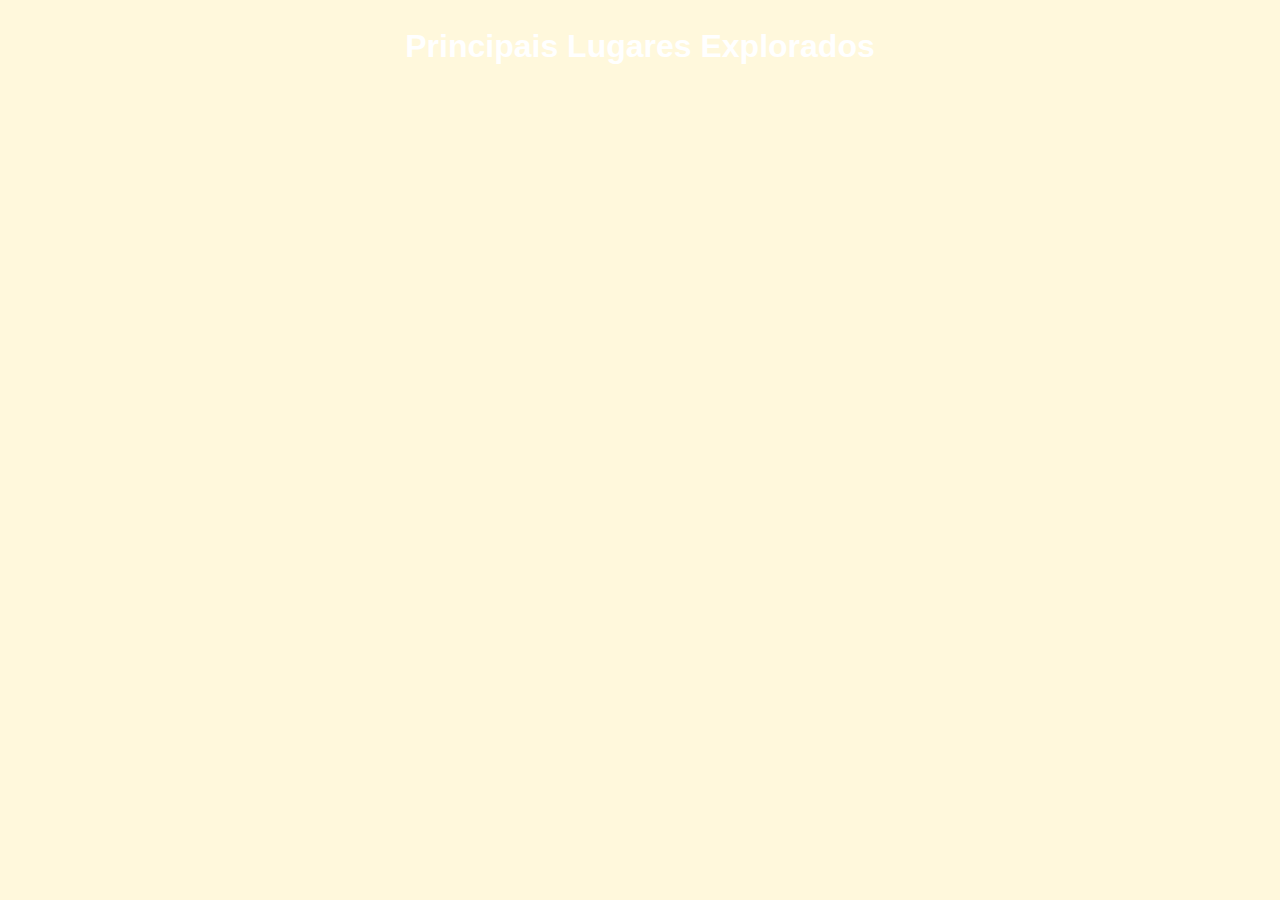
<file: principaislugaresexplorados.html>
<!DOCTYPE html>
<html lang="pt-br">
<head>
    <meta charset="UTF-8">
    <meta name="viewport" content="width=device-width, initial-scale=1.0">
    <title>Principais Lugares Explorados</title>
    <link rel="stylesheet" href="styles.css">
</head>
<body>
    <h1>Principais Lugares Explorados</h1>
    
</body>
</html>
</file>
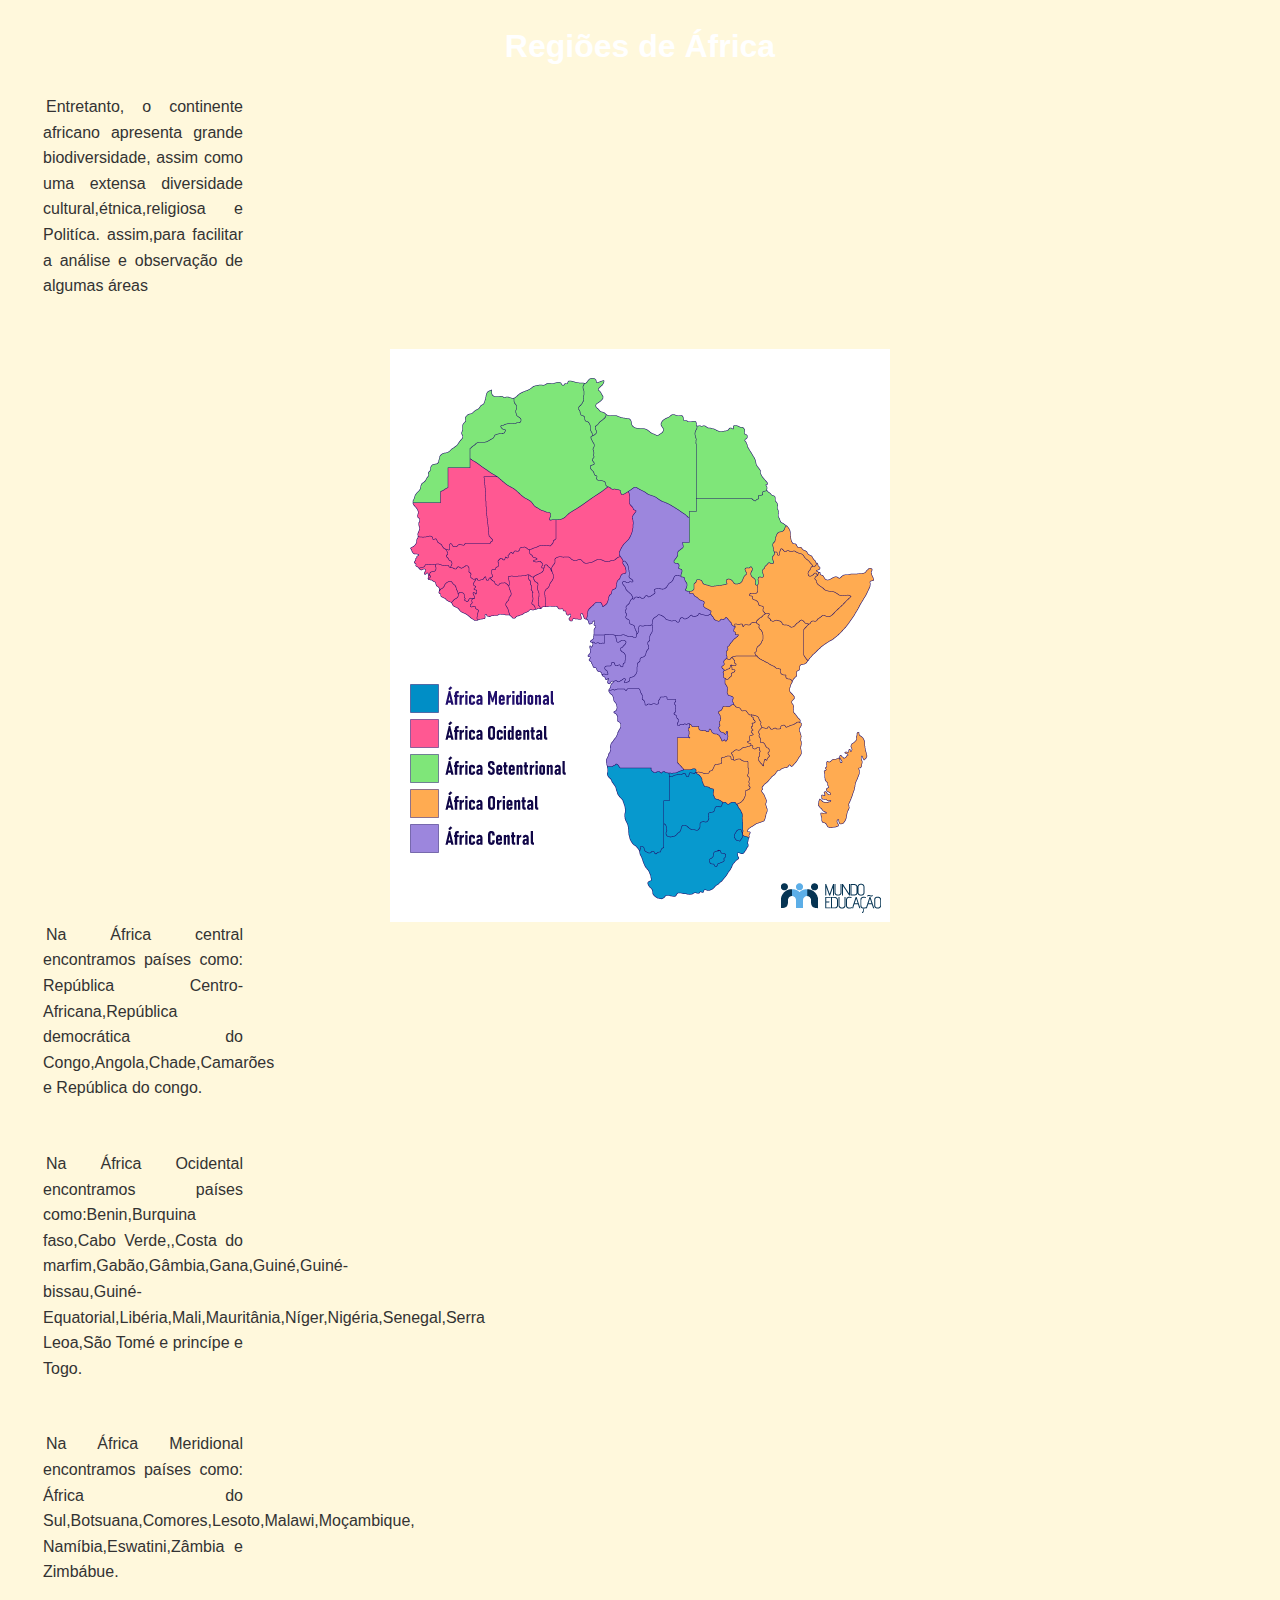
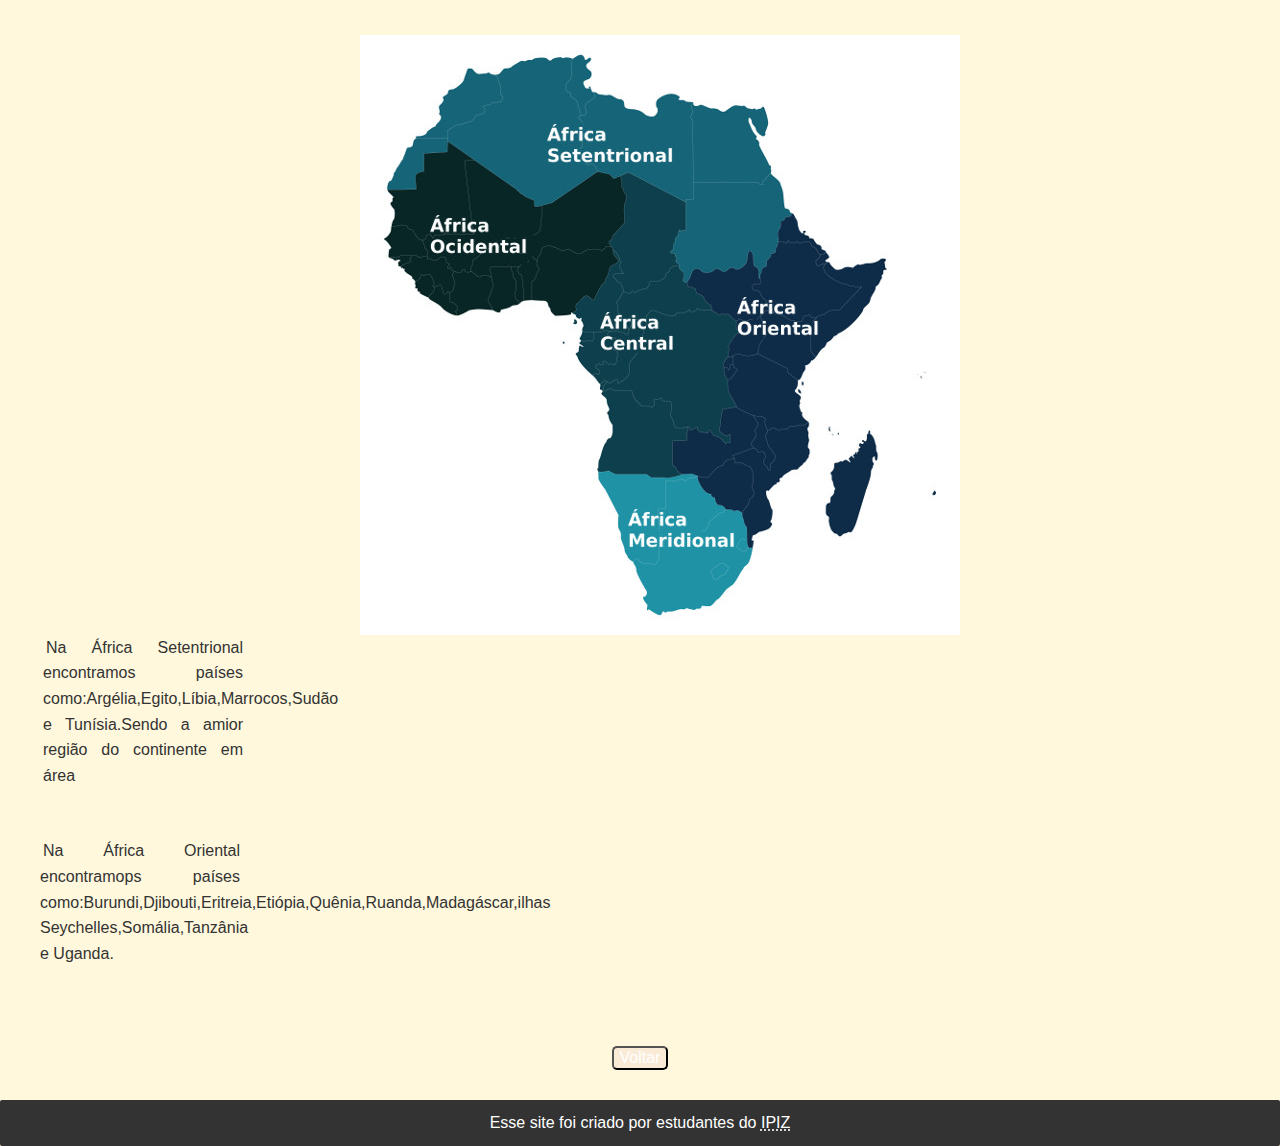
<file: regiao.html>
<!DOCTYPE html>
<html lang="PT-BR">
<head>
    <meta charset="UTF-8">
    <meta name="viewport" content="width=device-width, initial-scale=1.0">
    <title>Regiões de África</title>
    <link rel="stylesheet" href="styles.css">
</head>
<body>
    <div class="terra">
        <h1>Regiões de África</h1>
        <article>Entretanto, o continente africano apresenta grande biodiversidade, assim como uma extensa diversidade cultural,étnica,religiosa e Politíca. assim,para facilitar a análise e observação de algumas áreas</article>
        <a href="africa-regioes.png" target="_blank"><img src="africa-regioes.png" alt="mapa da divisão das regiões de África" title="mapa da divisão das regiões de África"></a>
        <article>Na África central encontramos países como: República Centro-Africana,República democrática do Congo,Angola,Chade,Camarões e República do congo.</article>
        <article>Na África Ocidental encontramos países como:Benin,Burquina faso,Cabo Verde,,Costa do marfim,Gabão,Gâmbia,Gana,Guiné,Guiné-bissau,Guiné-Equatorial,Libéria,Mali,Mauritânia,Níger,Nigéria,Senegal,Serra Leoa,São Tomé e princípe e Togo.</article>
        <article class="article">Na África Meridional encontramos países como: África do Sul,Botsuana,Comores,Lesoto,Malawi,Moçambique,
            Namíbia,Eswatini,Zâmbia e Zimbábue.</article>
        <a href="regioes-africa.jpg" target="_blank"><img src="regioes-africa.jpg" alt="Foto da divisão de regiões de África" class="angola"></a>
        <article>Na África Setentrional encontramos países como:Argélia,Egito,Líbia,Marrocos,Sudão e Tunísia.Sendo a amior região do continente em área</article>
        <article class="angola">Na África Oriental encontramops países como:Burundi,Djibouti,Eritreia,Etiópia,Quênia,Ruanda,Madagáscar,ilhas Seychelles,Somália,Tanzânia e Uganda.</article>
    </div>
    <button class="botao" onclick="window.location.href='index.html'">Voltar</button>
    <footer>Esse site foi criado por estudantes do <abbr title="Instituto Politécnico Industrial Do Zango">IPIZ</abbr> </footer>
</body>
</html>
</file>
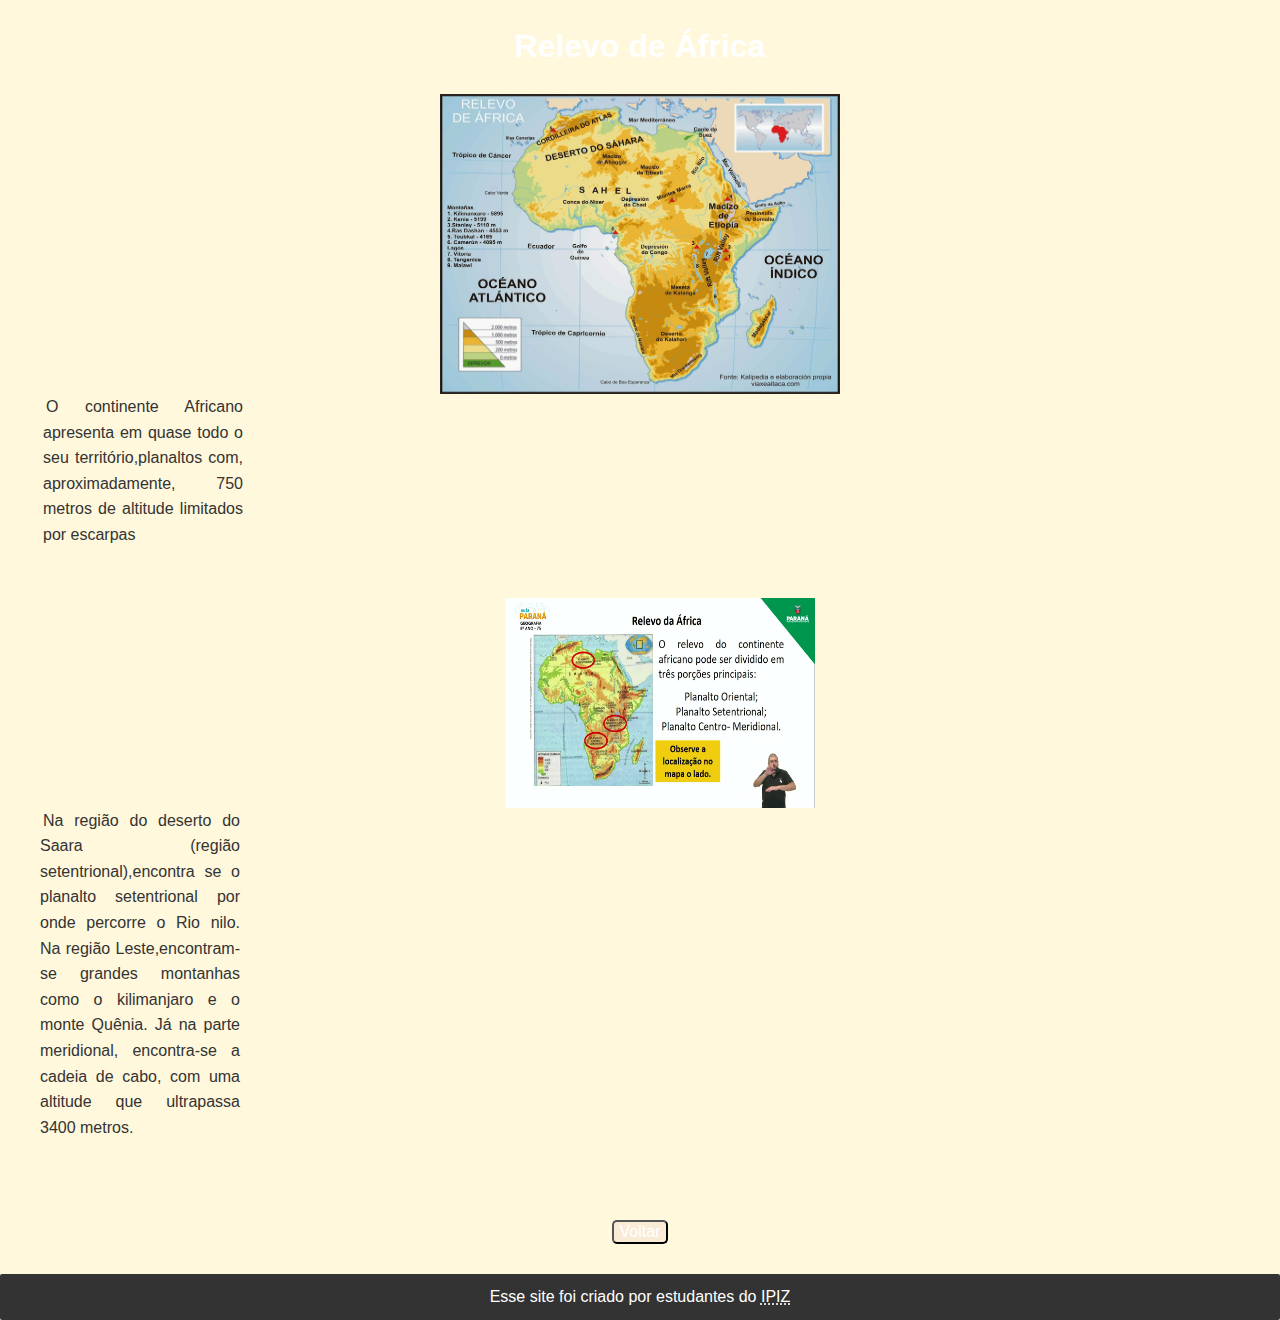
<file: relevo.html>
<!DOCTYPE html>
<html lang="pt-br">
<head>
    <meta charset="UTF-8">
    <meta name="viewport" content="width=device-width, initial-scale=1.0">
    <title>Relevo de África </title>
    <link rel="stylesheet" href="styles.css">
</head>
    
<body>

    <div class="terra">
        <h1>Relevo de África</h1>
        <a href="africa-relevo.jpg" target="_blank"><img src="africa-relevo.jpg" alt="Foto do relevo de África" title="Foto do relevo de África"  width="400" height="300"></a>
        <article>O continente Africano apresenta em quase todo o seu território,planaltos com, aproximadamente, 750 metros de altitude limitados por escarpas</article>
        <a href="maxresdefault.jpg" target="_blank"><img src="maxresdefault.jpg" alt="Foto da divisão do relevo de África" title="Foto da divisão do relevo de África " height="210" width="310" class="angola"></a>
        <article class="angola">Na região do deserto do Saara (região setentrional),encontra se o planalto setentrional por onde percorre o Rio nilo. Na região Leste,encontram-se grandes montanhas como o kilimanjaro e o monte Quênia. Já na parte meridional, encontra-se a cadeia de cabo, com uma altitude que ultrapassa 3400 metros.</article>
        </body>
    </div>
    <button class="botao" onclick="window.location.href='index.html'">Voltar</button>
    <footer>Esse site foi criado por estudantes do <abbr title="Instituto Politécnico Industrial Do Zango">IPIZ</abbr> </footer>
</html>
</file>
<file: styles.css>
body {
    font-family: Arial, sans-serif;
    margin: 0;
    padding: 0;
    line-height: 1.6;
    max-width: 2000px;
    margin: auto;
    font-size: 16px;
    background-color: cornsilk;
}

    @media(max-width:768px){
        body{
            font-size: 16px;
        }
    }
    @media(max-width:480px){
        body{
            font-size: 15px;
        }
    }

header {
    background: antiquewhite;
    color: white;
    padding: 10px 0;
    text-align: center;
}
h1,h2{
    text-align: center;
    color: white;
}
img{
    display: flex;
    margin: auto;
}

nav ul {
    list-style: none;
    padding: 0;
}

nav ul li {
    display: inline;
    margin: 0 15px;
}

nav ul li a {
    color: white;
    text-decoration: none;
}

main {
    padding: 20px;
}

section {
    margin-bottom: 20px;
}

footer {
    text-align: center;
    padding: 10px 0;
    background: #333;
    color: white;
    position: relative;
    bottom: 0;
    width: 100%;
}

form {
    display: flex;
    flex-direction: column;
    max-width: 300px;
    margin: auto;
}

form label {
    margin: 5px 0;
}

form input[type="text"],
form input[type="email"] {
    padding: 8px;
    margin-bottom: 10px;
}

form input[type="submit"] {
    background: antiquewhite;
    color: white;
    border: none;
    padding: 10px;
    cursor: pointer;
}
article{
    width: 200px;
    text-align: justify;
    padding-bottom: 50px;
    color: #333;
    text-indent: 3px;
    padding-left: 43px;
}

form input[type="submit"]:hover {
    background: antiquewhite;
}
.angola{
    padding-left: 40px;
}
button{
    margin: auto;
    display: flex;
    margin-bottom: 30px;
    margin-top: 30px;
    color: white;
    background-color:antiquewhite ;
    text-decoration: none;
    border-radius: 5px;
    font-size: 16px;
    padding: 10px,20px;
    cursor: pointer;
}
button:hover{
    background-color: burlywood;
    color: white;
    text-decoration: underline;
}
footer{
    background-color: #333;
    color: white;
    border-radius: 2px;
}
</file>
